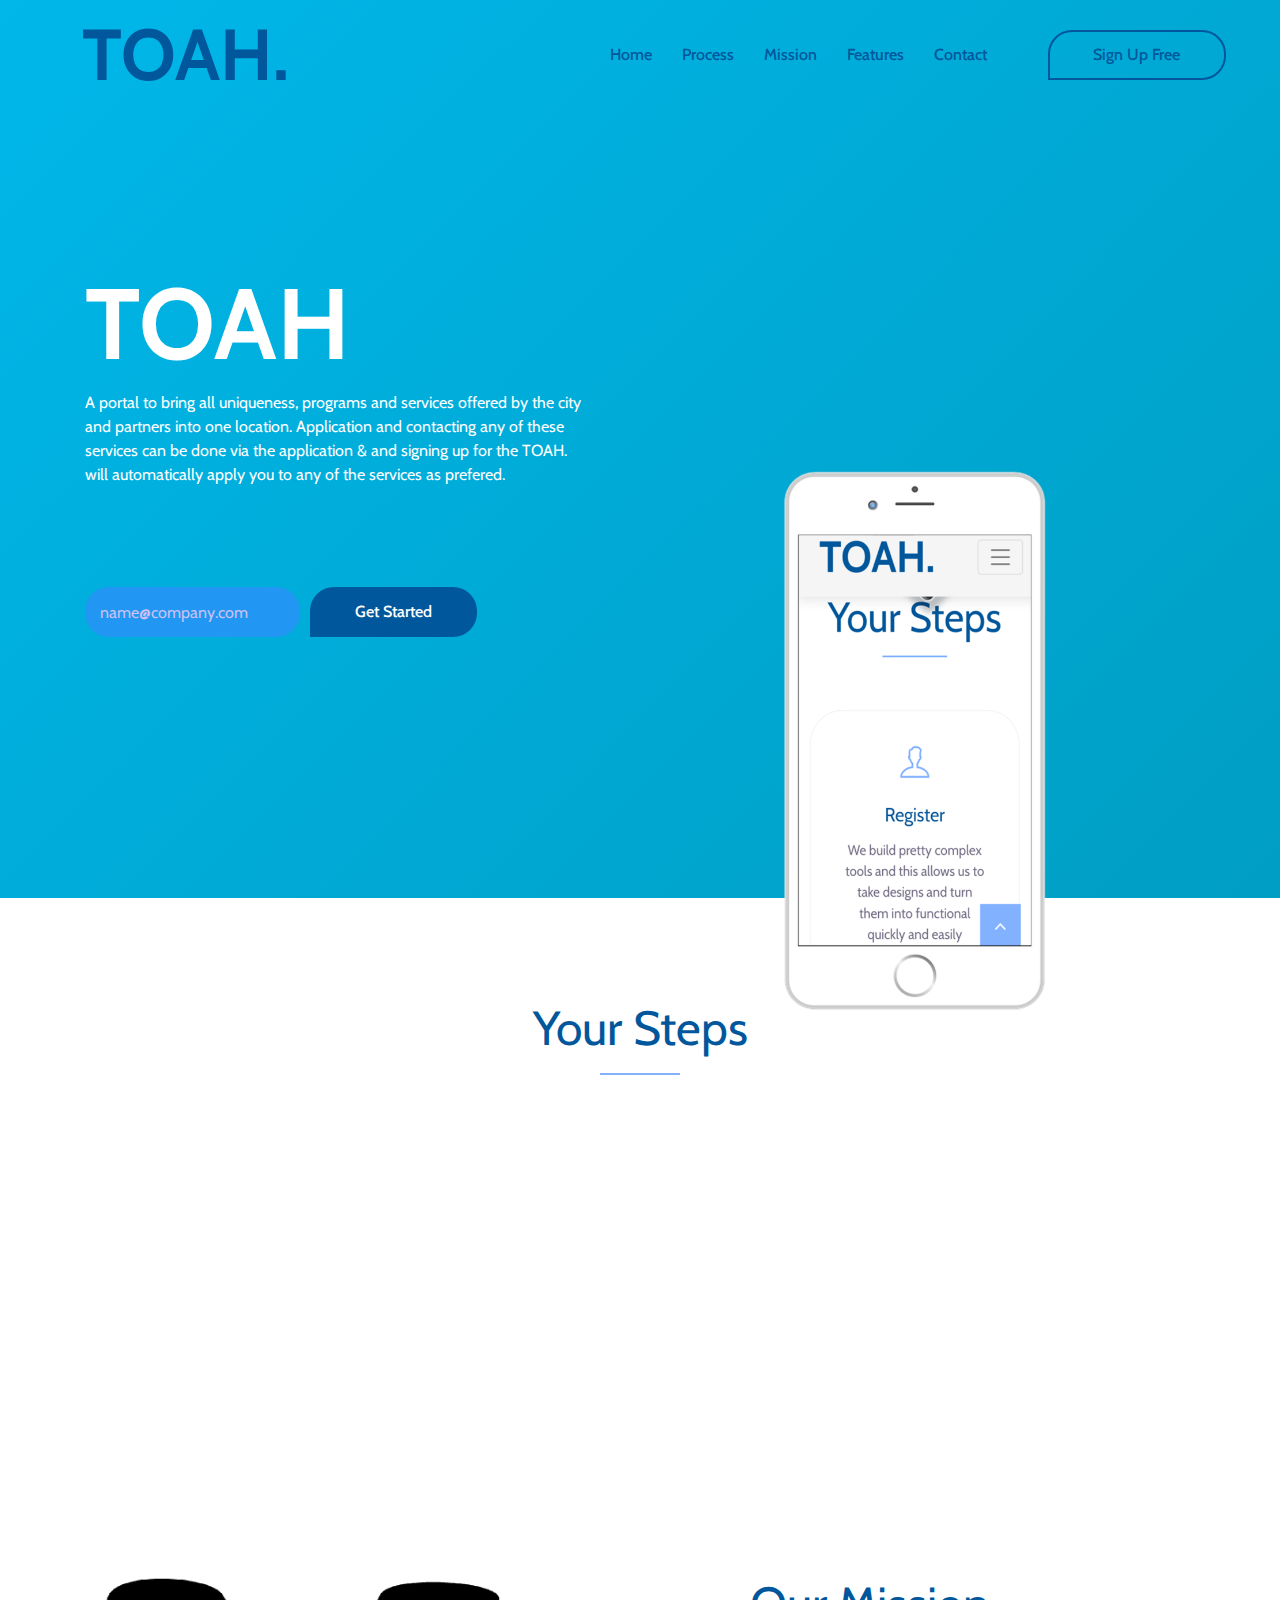
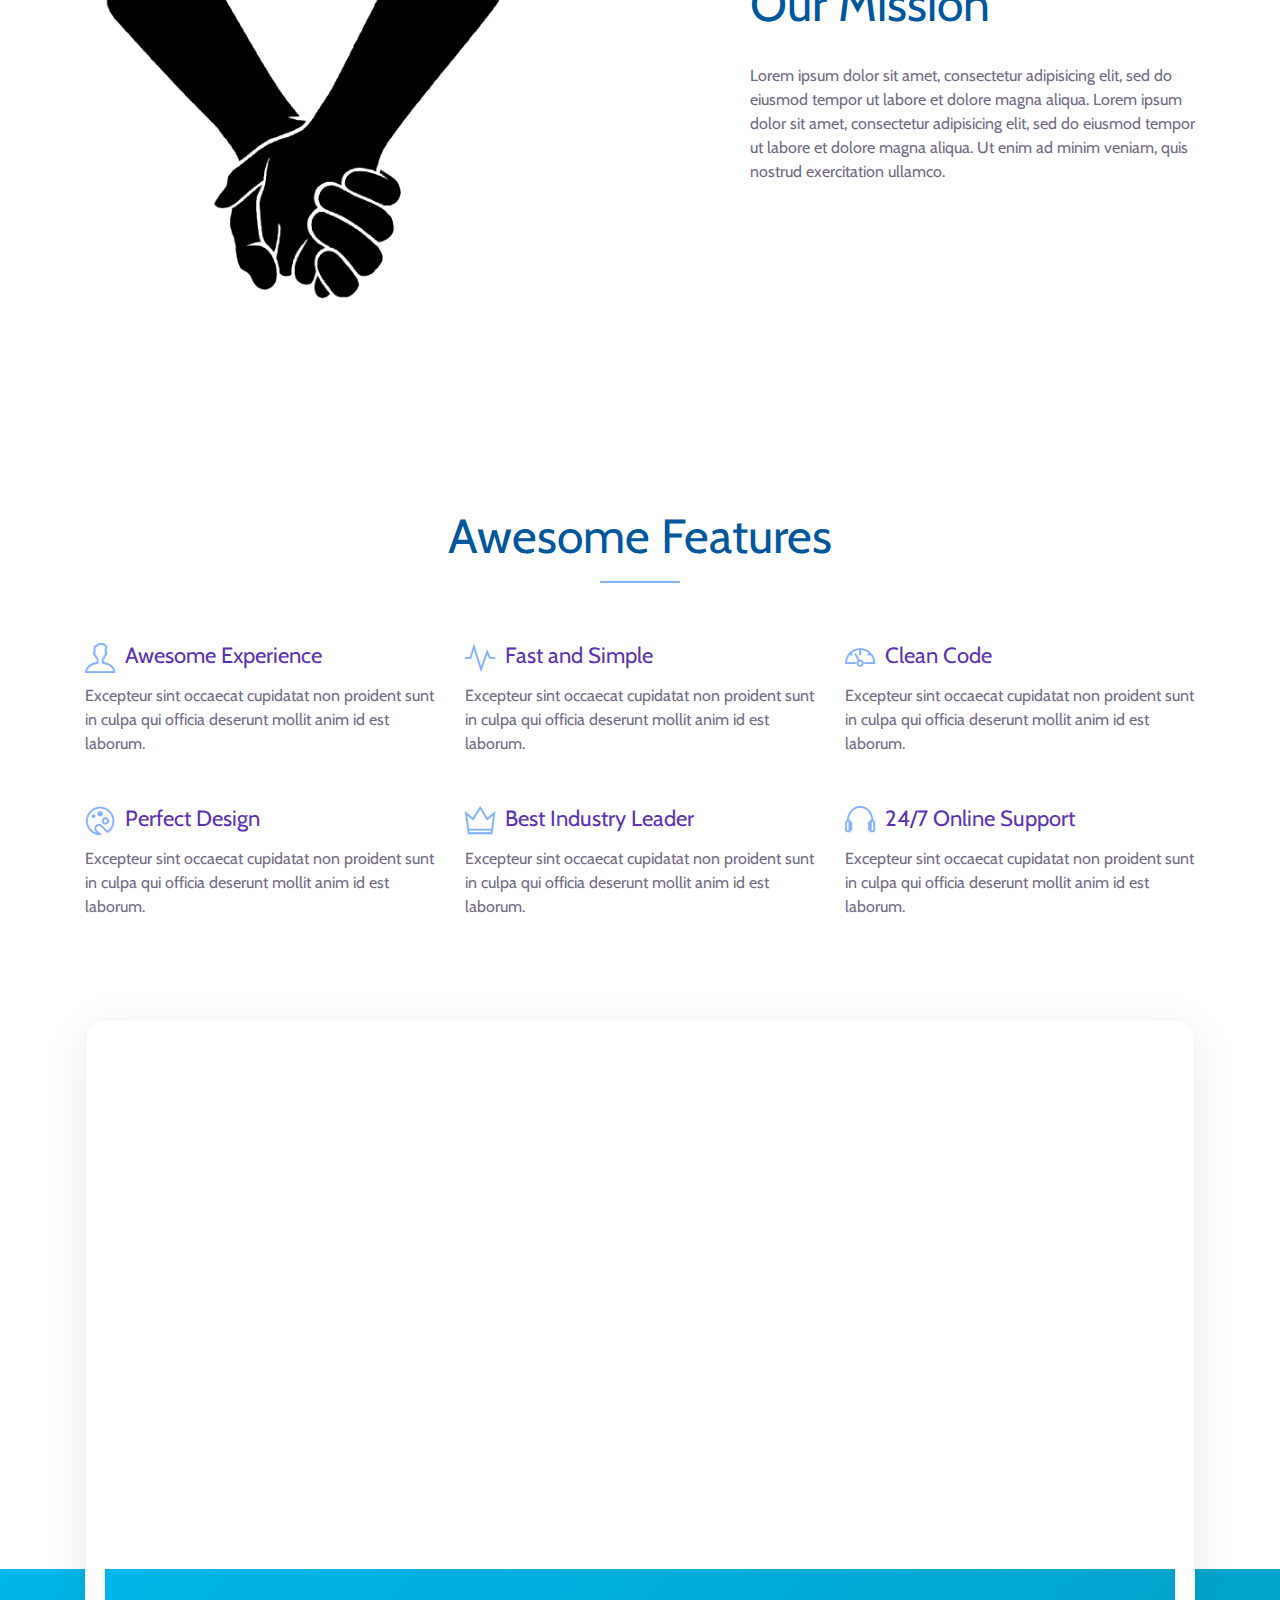
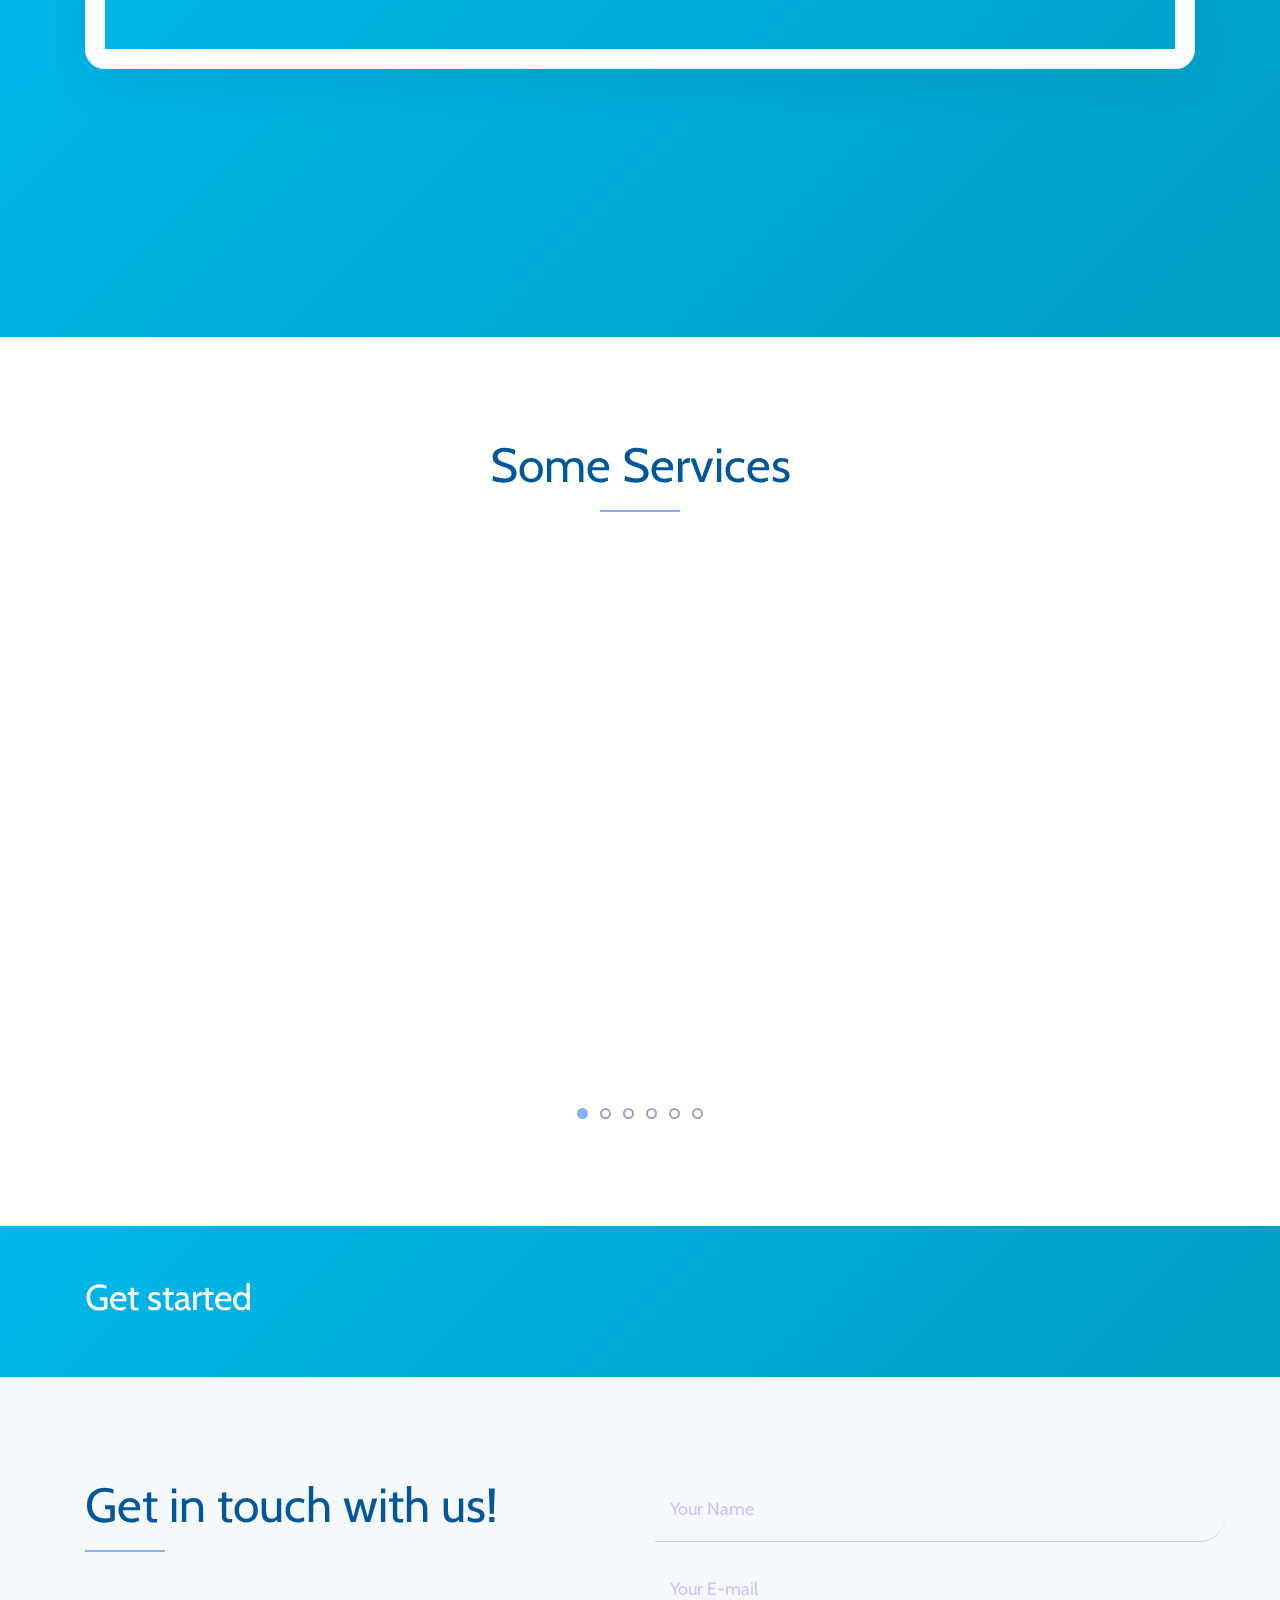
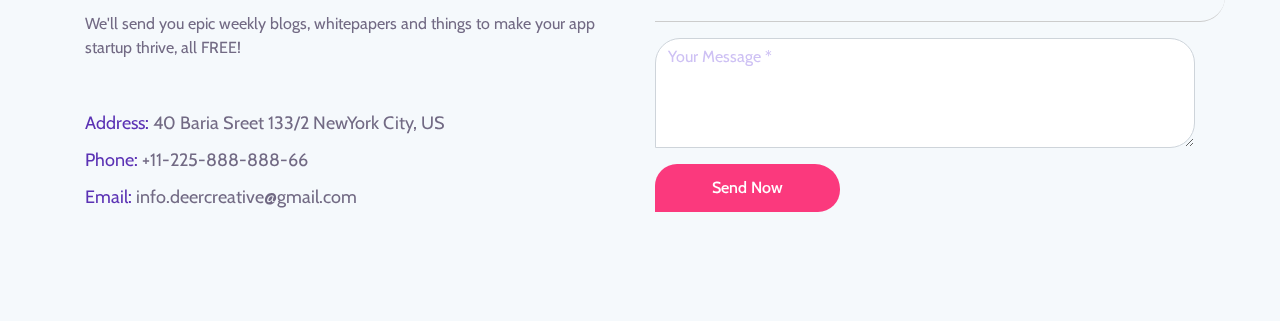
<file: index.html>
<!DOCTYPE html>
<html lang="en">

<head>
    <meta charset="UTF-8">
    <meta name="description" content="">
    <meta http-equiv="X-UA-Compatible" content="IE=edge">
    <meta name="viewport" content="width=device-width, initial-scale=1, shrink-to-fit=no">
    <!-- The above 4 meta tags *must* come first in the head; any other head content must come *after* these tags -->

    <!-- Title -->
    <title>TOAH | Home

    </title>

    <!-- Favicon -->
    <link rel="icon" href="img/core-img/favicon.png">
    <link href= "css/bootstrap.min.css" rel="stylesheet">
    <!-- Core Stylesheet -->
    <link href="style.css" rel="stylesheet">

    <!-- Responsive CSS -->
    <link href="css/responsive.css" rel="stylesheet">

</head>

<body>
    <!-- Preloader Start -->
    <div id="preloader">
        <div class="colorlib-load"></div>
    </div>

    <!-- ***** Header Area Start ***** -->
    <header class="header_area animated">
        <div class="container-fluid">
            <div class="row align-items-center">
                <!-- Menu Area Start -->
                <div class="col-12 col-lg-10">
                    <div class="menu_area">
                        <nav class="navbar navbar-expand-lg navbar-light">
                            <!-- Logo -->
                            <a class="navbar-brand" href="#">TOAH.</a>
                            <button class="navbar-toggler" type="button" data-toggle="collapse" data-target="#ca-navbar" aria-controls="ca-navbar" aria-expanded="false" aria-label="Toggle navigation"><span class="navbar-toggler-icon"></span></button>
                            <!-- Menu Area -->
                            <div class="collapse navbar-collapse" id="ca-navbar">
                                <ul class="navbar-nav ml-auto" id="nav">
                                    <li class="nav-item active"><a class="nav-link" href="#home">Home</a></li>
                                    <li class="nav-item"><a class="nav-link" href="#process">Process</a></li>
                                    <li class="nav-item"><a class="nav-link" href="#mission">Mission</a></li>
                                    <li class="nav-item"><a class="nav-link" href="#features">Features</a></li>

                                    <li class="nav-item"><a class="nav-link" href="#contact">Contact</a></li>
                                </ul>
                                <div class="sing-up-button d-lg-none">
                                    <a href="html/registerpage.html">Sign Up Free</a>
                                </div>
                            </div>
                        </nav>
                    </div>
                </div>
                <!-- Signup btn -->
                <div class="col-12 col-lg-2">
                    <div class="sing-up-button d-none d-lg-block">
                        <a href="html/registerpage.html">Sign Up Free</a>
                    </div>
                </div>
            </div>
        </div>
    </header>
    <!-- ***** Header Area End ***** -->

    <!-- ***** Wellcome Area Start ***** -->
    <section class="wellcome_area clearfix" id="home">
        <div class="container h-100">
            <div class="row h-100 align-items-center">
                <div class="col-12 col-md">
                    <div class="wellcome-heading">
                        <h2>TOAH </h2>

                        <p>A portal to bring all uniqueness, programs and services offered by the city <br>and partners into one location. Application and contacting any of these <br>services can be done via the application & and signing up for the TOAH.<br> will automatically apply you to any of the services as prefered. </p>
                    </div>
                    <div class="get-start-area">
                        <!-- Form Start -->
                        <form action="#" method="post" class="form-inline">
                            <input type="email" class="form-control email" placeholder="name@company.com">
                            <input type="submit" class="submit" value="Get Started">
                        </form>
                        <!-- Form End -->
                    </div>
                </div>
            </div>
        </div>
        <!-- Welcome thumb -->
        <div class="welcome-thumb wow fadeInDown" data-wow-delay="0.5s">
            <img src="img/bg-img/finalFrontPic.png" alt="">
        </div>
    </section>
    <!-- ***** Wellcome Area End ***** -->

    <!-- ***** Special Area Start ***** -->
    <section class="special-area bg-white section_padding_100" id="process">
        <div class="container">
            <div class="row">
                <div class="col-12">
                    <!-- Section Heading Area -->
                    <div class="section-heading text-center">
                        <h2>Your Steps</h2>
                        <div class="line-shape"></div>
                    </div>
                </div>
            </div>

            <div class="row">
                <!-- Single Special Area -->
                <div class="col-12 col-md-4">
                    <div class="single-special text-center wow fadeInUp" data-wow-delay="0.2s">
                        <div class="single-icon">
                            <i class="ti-user" aria-hidden="true"></i>
                        </div>
                        <h4>Register</h4>
                        <p>We build pretty complex tools and this allows us to take designs and turn them into functional quickly and easily</p>
                    </div>
                </div>
                <!-- Single Special Area -->
                <div class="col-12 col-md-4">
                    <div class="single-special text-center wow fadeInUp" data-wow-delay="0.4s">
                        <div class="single-icon">
                            <i class="ti-search" aria-hidden="true"></i>
                        </div>
                        <h4>Find</h4>
                        <p>We build pretty complex tools and this allows us to take designs and turn them into functional quickly and easily</p>
                    </div>
                </div>
                <!-- Single Special Area -->
                <div class="col-12 col-md-4">
                    <div class="single-special text-center wow fadeInUp" data-wow-delay="0.6s">
                        <div class="single-icon">
                            <i class="ti-email" aria-hidden="true"></i>
                        </div>
                        <h4>Contact</h4>
                        <p>We build pretty complex tools and this allows us to take designs and turn them into functional quickly and easily</p>
                    </div>
                </div>
            </div>
        </div>
        <!-- Special Description Area -->
        <div class="special_description_area mt-150" id ="mission">
            <div class="container">
                <div class="row">
                    <div class="col-lg-6">
                        <div class="special_description_img">
                            <img src="img/bg-img/welcome-img.png" alt="">
                        </div>
                    </div>
                    <div class="col-lg-6 col-xl-5 ml-xl-auto">
                        <div class="special_description_content">
                            <h2>Our Mission</h2>
                            <p>Lorem ipsum dolor sit amet, consectetur adipisicing elit, sed do eiusmod tempor ut labore et dolore magna aliqua. Lorem ipsum dolor sit amet, consectetur adipisicing elit, sed do eiusmod tempor ut labore et dolore magna aliqua. Ut enim ad minim veniam, quis nostrud exercitation ullamco.</p>

                        </div>
                    </div>
                </div>
            </div>
        </div>
    </section>
    <!-- ***** Special Area End ***** -->

    <!-- ***** Awesome Features Start ***** -->
    <section class="awesome-feature-area bg-white section_padding_0_50 clearfix" id="features">
        <div class="container">
            <div class="row">
                <div class="col-12">
                    <!-- Heading Text -->
                    <div class="section-heading text-center">
                        <h2>Awesome Features</h2>
                        <div class="line-shape"></div>
                    </div>
                </div>
            </div>

            <div class="row">
                <!-- Single Feature Start -->
                <div class="col-12 col-sm-6 col-lg-4">
                    <div class="single-feature">
                        <i class="ti-user" aria-hidden="true"></i>
                        <h5>Awesome Experience</h5>
                        <p>Excepteur sint occaecat cupidatat non proident sunt in culpa qui officia deserunt mollit anim id est laborum.</p>
                    </div>
                </div>
                <!-- Single Feature Start -->
                <div class="col-12 col-sm-6 col-lg-4">
                    <div class="single-feature">
                        <i class="ti-pulse" aria-hidden="true"></i>
                        <h5>Fast and Simple</h5>
                        <p>Excepteur sint occaecat cupidatat non proident sunt in culpa qui officia deserunt mollit anim id est laborum.</p>
                    </div>
                </div>
                <!-- Single Feature Start -->
                <div class="col-12 col-sm-6 col-lg-4">
                    <div class="single-feature">
                        <i class="ti-dashboard" aria-hidden="true"></i>
                        <h5>Clean Code</h5>
                        <p>Excepteur sint occaecat cupidatat non proident sunt in culpa qui officia deserunt mollit anim id est laborum.</p>
                    </div>
                </div>
                <!-- Single Feature Start -->
                <div class="col-12 col-sm-6 col-lg-4">
                    <div class="single-feature">
                        <i class="ti-palette" aria-hidden="true"></i>
                        <h5>Perfect Design</h5>
                        <p>Excepteur sint occaecat cupidatat non proident sunt in culpa qui officia deserunt mollit anim id est laborum.</p>
                    </div>
                </div>
                <!-- Single Feature Start -->
                <div class="col-12 col-sm-6 col-lg-4">
                    <div class="single-feature">
                        <i class="ti-crown" aria-hidden="true"></i>
                        <h5>Best Industry Leader</h5>
                        <p>Excepteur sint occaecat cupidatat non proident sunt in culpa qui officia deserunt mollit anim id est laborum.</p>
                    </div>
                </div>
                <!-- Single Feature Start -->
                <div class="col-12 col-sm-6 col-lg-4">
                    <div class="single-feature">
                        <i class="ti-headphone" aria-hidden="true"></i>
                        <h5>24/7 Online Support</h5>
                        <p>Excepteur sint occaecat cupidatat non proident sunt in culpa qui officia deserunt mollit anim id est laborum.</p>
                    </div>
                </div>
            </div>

        </div>
    </section>
    <!-- ***** Awesome Features End ***** -->

    <!-- ***** Video Area Start ***** -->
    <div class="video-section">
        <div class="container">
            <div class="row">
                <div class="col-12">
                    <!-- Video Area Start -->
                    <div class="video-area" >
                       <iframe width="100%" height="100%" src="https://www.youtube.com/embed/XyeBVKSbJtk" frameborder="0" allow="autoplay; encrypted-media" allowfullscreen=""></iframe>
                    </div>
                </div>
            </div>
        </div>
    </div>
    <!-- ***** Video Area End ***** -->

    <!-- ***** Cool Facts Area Start ***** -->
    <section class="cool_facts_area clearfix">
        <div class="container">
            <div class="row">
                <!-- Single Cool Fact-->
                <div class="col-12 col-md-3 col-lg-3">
                    <div class="single-cool-fact d-flex justify-content-center wow fadeInUp" data-wow-delay="0.2s">
                        <div class="counter-area">
                            <h3><span class="counter">1243</span></h3>
                        </div>
                        <div class="cool-facts-content">
                            <i class="ion-arrow-down-a"></i>
                            <p>Total <br> Services</p>
                        </div>
                    </div>
                </div>
                <!-- Single Cool Fact-->
                <div class="col-12 col-md-3 col-lg-3">
                    <div class="single-cool-fact d-flex justify-content-center wow fadeInUp" data-wow-delay="0.4s">
                        <div class="counter-area">
                            <h3><span class="counter">2405</span></h3>
                        </div>
                        <div class="cool-facts-content">
                            <i class="ion-happy-outline"></i>
                            <p>Daily <br> Visitors</p>
                        </div>
                    </div>
                </div>
                <!-- Single Cool Fact-->
                <div class="col-12 col-md-3 col-lg-3">
                    <div class="single-cool-fact d-flex justify-content-center wow fadeInUp" data-wow-delay="0.6s">
                        <div class="counter-area">
                            <h3><span class="counter">42</span></h3>
                        </div>
                        <div class="cool-facts-content">
                            <i class="ion-person"></i>
                            <p>Agents <br>Online</p>
                        </div>
                    </div>
                </div>
                <!-- Single Cool Fact-->
                <div class="col-12 col-md-3 col-lg-3">
                    <div class="single-cool-fact d-flex justify-content-center wow fadeInUp" data-wow-delay="0.8s">
                        <div class="counter-area">
                            <h3><span class="counter">1244</span></h3>
                        </div>
                        <div class="cool-facts-content">
                            <i class="ion-ios-star-outline"></i>
                            <p>TOTAL <br>APP Downloads</p>
                        </div>
                    </div>
                </div>
            </div>
        </div>
    </section>
    <!-- ***** Cool Facts Area End ***** -->

    <!-- ***** App Screenshots Area Start ***** -->
    <section class="app-screenshots-area bg-white section_padding_0_100 clearfix" id="screenshot">
        <div class="container">
            <div class="row">
                <div class="col-12 text-center">
                    <!-- Heading Text  -->
                    <div class="section-heading">
                        <h2>Some Services</h2>
                        <div class="line-shape"></div>
                    </div>
                </div>
            </div>
        </div>
        <div class="container-fluid">
            <div class="row">
                <div class="col-12">
                    <!-- App Screenshots Slides  -->
                    <div class="app_screenshots_slides owl-carousel">
                        <div class="single-shot">
                            <div class="single-special text-center wow fadeInUp" data-wow-delay="0.2s">
                        <div class="single-icon">
                            <i class="ti-user" aria-hidden="true"></i>
                        </div>
                        <h4>Kids HelpLine</h4>
                        <p>Kids HelpLine supports anyone in need of serious talk or support from peers or mentors regarding any issue they are feeling.</p>
                    </div>
                        </div>
                        <div class="single-shot">
                                  <div class="single-special text-center wow fadeInUp" data-wow-delay="0.2s">
                        <div class="single-icon">
                            <i class="ti-user" aria-hidden="true"></i>
                        </div>
                        <h4>Blake Boultee</h4>
                        <p>Non-profit organization that helps teenagers get out of the street by introducing them to housing opportunities</p>
                    </div>
                        </div>
                        <div class="single-shot">
                                   <div class="single-special text-center wow fadeInUp" data-wow-delay="0.2s">
                        <div class="single-icon">
                            <i class="ti-user" aria-hidden="true"></i>
                        </div>
                        <h4>311 Helpers</h4>
                        <p>We build pretty complex tools and this allows us to take designs and turn them into functional quickly and easily</p>
                    </div>
                        </div>
                        <div class="single-shot">
                                   <div class="single-special text-center wow fadeInUp" data-wow-delay="0.2s">
                        <div class="single-icon">
                            <i class="ti-user" aria-hidden="true"></i>
                        </div>
                        <h4>911 Police</h4>
                        <p>We build pretty complex tools and this allows us to take designs and turn them into functional quickly and easily</p>
                    </div>
                        </div>
                        <div class="single-shot">
                                   <div class="single-special text-center wow fadeInUp" data-wow-delay="0.2s">
                        <div class="single-icon">
                            <i class="ti-user" aria-hidden="true"></i>
                        </div>
                        <h4>Harblor Society</h4>
                        <p>We build pretty complex tools and this allows us to take designs and turn them into functional quickly and easily</p>
                    </div>
                        </div>
                        <div class="single-shot">
                                   <div class="single-special text-center wow fadeInUp" data-wow-delay="0.2s">
                        <div class="single-icon">
                            <i class="ti-user" aria-hidden="true"></i>
                        </div>
                        <h4>Paramadic Society</h4>
                        <p>We build pretty complex tools and this allows us to take designs and turn them into functional quickly and easily</p>
                    </div>
                        </div>
                    </div>
                </div>
            </div>
        </div>
    </section>
    <!-- ***** App Screenshots Area End *****====== -->


   <!-- ***** Client Feedback Area End ***** -->

    <!-- ***** CTA Area Start ***** -->
    <section class="our-monthly-membership section_padding_50 clearfix">
        <div class="container">
            <div class="row align-items-center">
                <div class="col-md-8">
                    <div class="membership-description">
                        <h2>Get started </h2>

                    </div>
                </div>
                <div class="col-md-4">
                    <div class="get-started-button wow bounceInDown" data-wow-delay="0.5s">
                        <a href="#">Search Services</a>
                    </div>
                </div>
            </div>
        </div>
    </section>
    <!-- ***** CTA Area End ***** -->



    <!-- ***** Contact Us Area Start ***** -->
    <section class="footer-contact-area section_padding_100 clearfix" id="contact">
        <div class="container">
            <div class="row">
                <div class="col-md-6">
                    <!-- Heading Text  -->
                    <div class="section-heading">
                        <h2>Get in touch with us!</h2>
                        <div class="line-shape"></div>
                    </div>
                    <div class="footer-text">
                        <p>We'll send you epic weekly blogs, whitepapers and things to make your app startup thrive, all FREE!</p>
                    </div>
                    <div class="address-text">
                        <p><span>Address:</span> 40 Baria Sreet 133/2 NewYork City, US</p>
                    </div>
                    <div class="phone-text">
                        <p><span>Phone:</span> +11-225-888-888-66</p>
                    </div>
                    <div class="email-text">
                        <p><span>Email:</span> info.deercreative@gmail.com</p>
                    </div>
                </div>
                <div class="col-md-6">
                    <!-- Form Start-->
                    <div class="contact_from">
                        <form action="#" method="post">
                            <!-- Message Input Area Start -->
                            <div class="contact_input_area">
                                <div class="row">
                                    <!-- Single Input Area Start -->
                                    <div class="col-md-12">
                                        <div class="form-group">
                                            <input type="text" class="form-control" name="name" id="name" placeholder="Your Name" required>
                                        </div>
                                    </div>
                                    <!-- Single Input Area Start -->
                                    <div class="col-md-12">
                                        <div class="form-group">
                                            <input type="email" class="form-control" name="email" id="email" placeholder="Your E-mail" required>
                                        </div>
                                    </div>
                                    <!-- Single Input Area Start -->
                                    <div class="col-12">
                                        <div class="form-group">
                                            <textarea name="message" class="form-control" id="message" cols="30" rows="4" placeholder="Your Message *" required></textarea>
                                        </div>
                                    </div>
                                    <!-- Single Input Area Start -->
                                    <div class="col-12">
                                        <button type="submit" class="btn submit-btn">Send Now</button>
                                    </div>
                                </div>
                            </div>
                            <!-- Message Input Area End -->
                        </form>
                    </div>
                </div>
            </div>
        </div>
    </section>
    <!-- ***** Contact Us Area End ***** -->



    <!-- Side Modal Top Right -->

    <!-- To change the direction of the modal animation change .right class -->
    <div class="modal fade right" id="sideModalTR" tabindex="-1" role="dialog" aria-labelledby="myModalLabel" aria-hidden="true">

        <!-- Add class .modal-side and then add class .modal-top-right (or other classes from list above) to set a position to the modal -->
        <div class="modal-dialog modal-side modal-bottom-right" role="document">


          <div class="modal-content">
            <div class="modal-header">
              <button type="button" class="close" data-dismiss="modal" aria-label="Close">
                <span aria-hidden="true">&times;</span>
              </button>
            </div>
            <div class="modal-body">
              <div class="main">
              <div class="chatbox">
                <div class="header">
                  <div class="icon"></div>
                  <p>TOAH. </p><p style="color:#33cc33"><strong>Online now</strong></p>
                </div>
                <div class="chat">
                  <p class="ralph" data-time="14:22">Hello! I am TOAH. Do you have any question for me?</p>
                </div>
                <div class="footer">
                  <p contenteditable></p>
                  <button class="submit-chat"><i class="fas fa-arrow-circle-right"></i></button>
                </div>
              </div>
            </div>
            </div>
          </div>
        </div>
      </div>
      <!-- Side Modal Top Right -->






    <!-- ***** Footer Area Start ***** -->
    <footer class="footer-social-icon text-center section_padding_70 clearfix">
        <!-- footer logo -->
        <div class="footer-text">
            <h2>TOAH.</h2>
        </div>
        <!-- social icon-->
        <div class="footer-social-icon">
            <a href="#"><i class="fa fa-facebook" aria-hidden="true"></i></a>
            <a href="#"><i class="active fa fa-twitter" aria-hidden="true"></i></a>
            <a href="#"> <i class="fa fa-instagram" aria-hidden="true"></i></a>
            <a href="#"><i class="fa fa-google-plus" aria-hidden="true"></i></a>
        </div>
        <div class="footer-menu">
            <nav>
                <ul>
                    <li><a href="html/terms.html">Terms &amp; Conditions</a></li>
                    <li><a href="html/contact.html">Contact</a></li>
                </ul>
            </nav>
        </div>
        <!-- Foooter Text-->
        <div class="copyright-text">
            <!-- ***** Removing this text is now allowed! This template is licensed under CC BY 3.0 ***** -->
            <p>Copyright ©2018 TOAH </p>
        </div>
    </footer>
    <a href="#" class="btn btn-info" type="button" data-toggle="modal" data-target="#sideModalTR" id='modalButton'>Chat Now!</a>

    <!-- ***** Footer Area Start ***** -->

    <!-- Jquery-2.2.4 JS -->
    <script src="js/jquery-2.2.4.min.js"></script>
    <!-- Popper js -->
    <script src="js/popper.min.js"></script>
    <!-- Bootstrap-4 Beta JS -->
    <script src="js/bootstrap.min.js"></script>
    <!-- All Plugins JS -->
    <script src="js/plugins.js"></script>
    <!-- Slick Slider Js-->
    <script src="js/slick.min.js"></script>
    <!-- Footer Reveal JS -->
    <script src="js/footer-reveal.min.js"></script>
    <!-- Active JS -->
    <script src="js/active.js"></script>
    <script src="js/custom.js"></script>
</body>



</html>
</file>
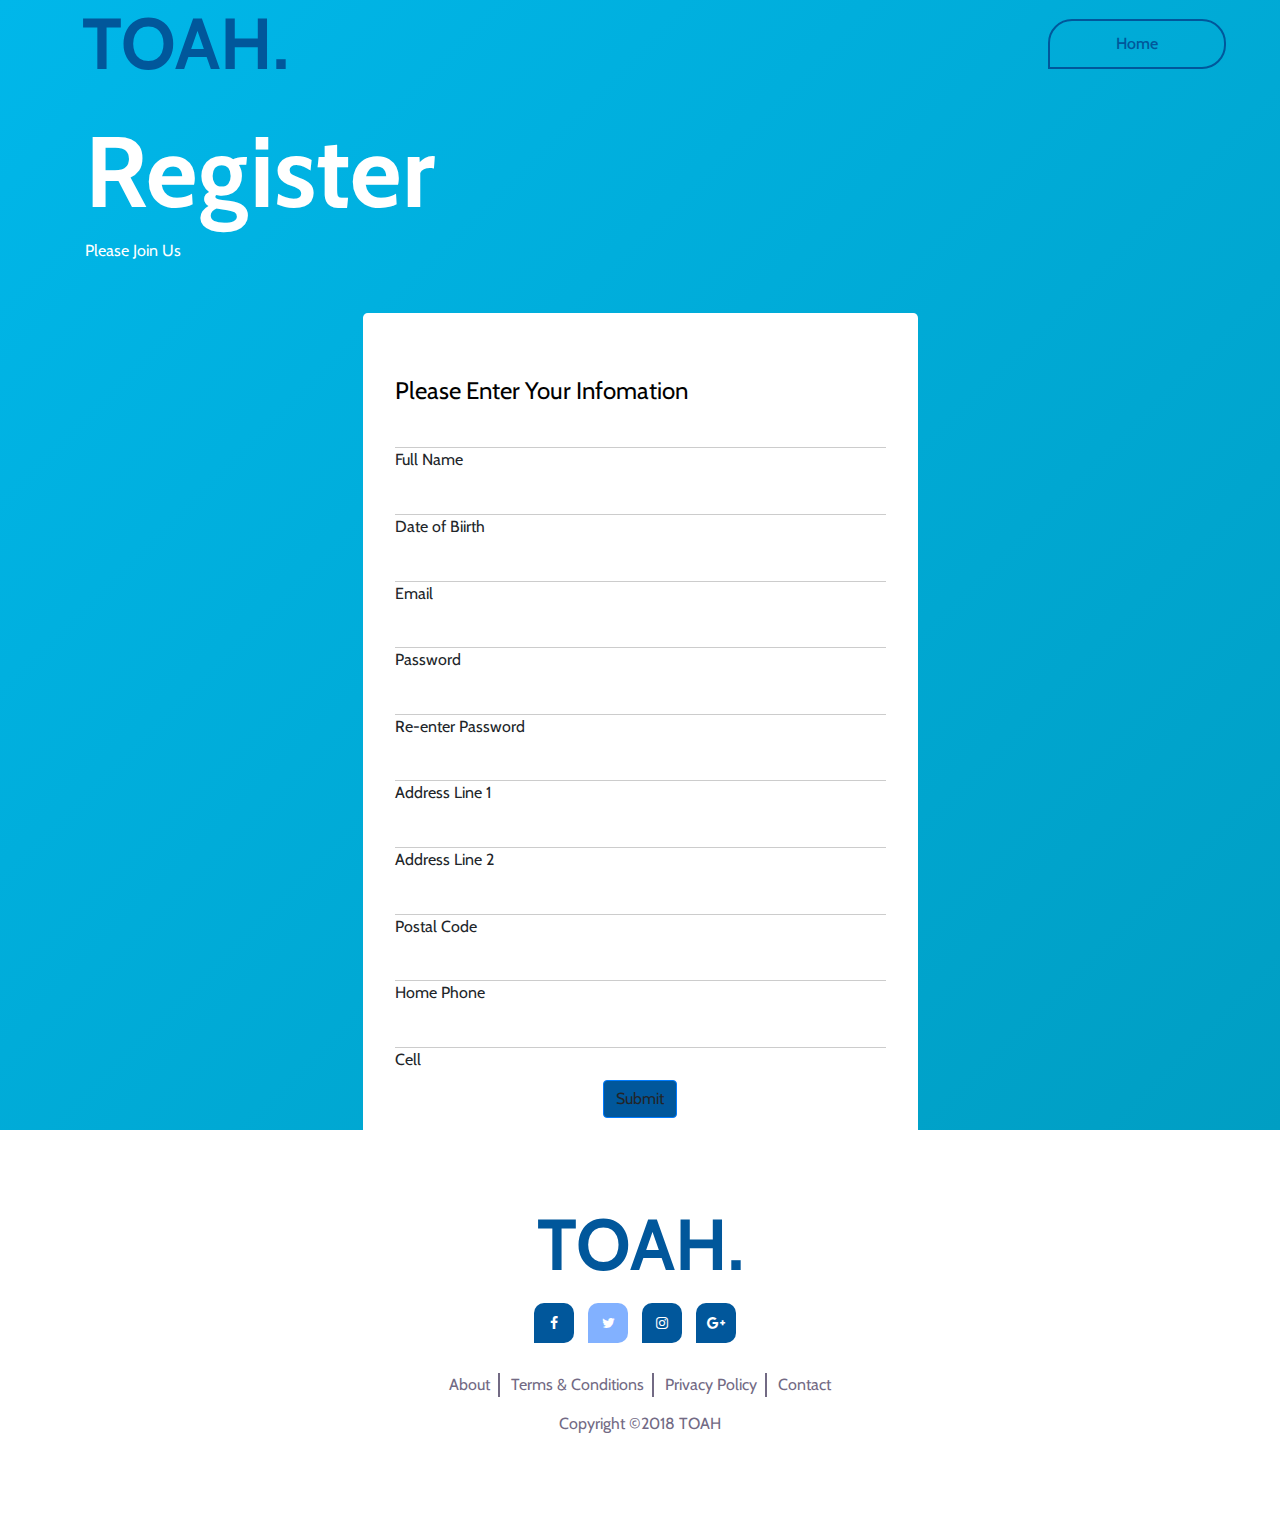
<file: registerpage.html>
<!DOCTYPE html>
<html lang="en">

<head>
    <meta charset="UTF-8">
    <meta name="description" content="">
    <meta http-equiv="X-UA-Compatible" content="IE=edge">
    <meta name="viewport" content="width=device-width, initial-scale=1, shrink-to-fit=no">
    <!-- The above 4 meta tags *must* come first in the head; any other head content must come *after* these tags -->

    <!-- Title -->
    <title>TOAH | Register</title>

    <!-- Favicon -->
    <link rel="icon" href="./img/core-img/favicon.ico">
    <link href= "./css/bootstrap.min.css" rel="stylesheet">
    <!-- Core Stylesheet -->
    <link href="./style.css" rel="stylesheet">
    
    <link rel="stylesheet" type="text/css" href="./css/header.css">
    <!-- Responsive CSS -->
    <link href="./css/responsive.css" rel="stylesheet">

</head>

<body>
    <!-- Preloader Start -->
    <div id="preloader">
        <div class="colorlib-load"></div>
    </div>

    <!-- ***** Header Area Start ***** -->
    <header class="header_area animated">
        <div class="container-fluid">
            <div class="row align-items-center">
                <!-- Menu Area Start -->
                <div class="col-12 col-lg-10">
                    <div class="menu_area">
                        <nav class="navbar navbar-expand-lg navbar-light">
                            <!-- Logo -->
                            <a class="navbar-brand" href="#">TOAH.</a>
                            <button class="navbar-toggler" type="button" data-toggle="collapse" data-target="#ca-navbar" aria-controls="ca-navbar" aria-expanded="false" aria-label="Toggle navigation"><span class="navbar-toggler-icon"></span></button>
                            <!-- Menu Area -->
                           
                        </nav>
                    </div>
                </div>
                <!-- Signup btn -->
                <div class="col-12 col-lg-2">
                    <div class="sing-up-button d-none d-lg-block">
                        <a href="#">Home</a>
                    </div>
                </div>
            </div>
        </div>
    </header>
    <!-- ***** Header Area End ***** -->

    <!-- ***** Wellcome Area Start ***** -->
    <section class="wellcome_area clearfix coolbeans" id="home">
        <div class="container h-100">
            <div class="row h-100 align-items-center">
                <div class="col-12 col-md">
                    <div class="wellcome-heading">
                        <h2  class ="movedown">Register</h2>
                      
                        <p>Please Join Us</p>
                    
                    </div>
                        <!-- Form Start -->
                        
    <div class="jumbotron login-page">

      <div class="row">

        <div class="col-md-8">
          <h4>Please Enter Your Infomation</h4>

        </div>
      </div>
       <div class="row">
            <div class="input-field col-md-12">
              <input id="name1" type="text" class="validate">
              <label for="email" data-error="wrong" data-success="right">Full Name</label>
         </div>
          </div> 

           <div class="row">
        <div class="input-field col-md-12">
          <input id="dob" type="number" >
          <label for="dob">Date of Biirth</label>
            </div>
      </div>
       <div class="row">
            <div class="input-field col-md-12">
              <input id="email2" type="email" class="validate">
              <label for="email" data-error="wrong" data-success="right">Email</label>
         </div>
          </div>
          <div class="row">
        <div class="input-field col-md-12">
          <input id="password" type="password" class="validate">
          <label for="password">Password</label>
            </div>
      </div>
           <div class="row">
        <div class="input-field col-md-12">
          <input id="password2" type="password" class="validate">
          <label for="password2"> Re-enter Password</label>
            </div>
      </div>

         <div class="row">
        <div class="input-field col-md-12">
          <input id="add1" type="text" >
          <label for="add1">Address Line 1</label>
            </div>
      </div>
        <div class="row">
        <div class="input-field col-md-12">
          <input id="add2" type="text" >
          <label for="add2">Address Line 2</label>
            </div>
      </div>

      <div class="row">
        <div class="input-field col-md-12">
          <input id="zip" type="text" >
          <label for="zip">Postal Code</label>
            </div>
      </div>

       <div class="row">
        <div class="input-field col-md-12">
          <input id="phone1" type="tel" >
          <label for="phone1">Home Phone</label>
            </div>
      </div>

      <div class="row">
        <div class="input-field col-md-12">
          <input id="phone2" type="tel" >
          <label for="phone2">Cell</label>
            </div>
      </div>
          <div class="row text-center">
            <div class="col-md-12">
             <a class="btn btn-primary waves-effect waves-light" >Submit</a>
        </div>
      </div>                        <!-- Form End -->
                    </div>
                
            </div>
        </div>
        <!-- Welcome thumb -->
       
    </section>
    <!-- ***** Wellcome Area End ***** -->

  
    <!-- ***** Footer Area Start ***** -->
    <footer class="footer-social-icon text-center section_padding_70 clearfix">
        <!-- footer logo -->
        <div class="footer-text">
            <h2>TOAH.</h2>
        </div>
        <!-- social icon-->
        <div class="footer-social-icon">
            <a href="#"><i class="fa fa-facebook" aria-hidden="true"></i></a>
            <a href="#"><i class="active fa fa-twitter" aria-hidden="true"></i></a>
            <a href="#"> <i class="fa fa-instagram" aria-hidden="true"></i></a>
            <a href="#"><i class="fa fa-google-plus" aria-hidden="true"></i></a>
        </div>
        <div class="footer-menu">
            <nav>
                <ul>
                    <li><a href="html/contact.html">About</a></li>
                    <li><a href="html/terms.html">Terms &amp; Conditions</a></li>
                    <li><a href="html/pirvacy.html">Privacy Policy</a></li>
                    <li><a href="html/contact.html">Contact</a></li>
                </ul>
            </nav>
        </div>
        <!-- Foooter Text-->
        <div class="copyright-text">
            <!-- ***** Removing this text is now allowed! This template is licensed under CC BY 3.0 ***** -->
            <p>Copyright ©2018 TOAH</p>
        </div>
    </footer>
    <!-- ***** Footer Area Start ***** -->

    <!-- Jquery-2.2.4 JS -->
    <script src="./js/jquery-2.2.4.min.js"></script>
    <!-- Popper js -->
    <script src="./js/popper.min.js"></script>
    <!-- Bootstrap-4 Beta JS -->
    <script src="./js/bootstrap.min.js"></script>
    <!-- All Plugins JS -->
    <script src="./js/plugins.js"></script>
    <!-- Slick Slider Js-->
    <script src="./js/slick.min.js"></script>
    <!-- Footer Reveal JS -->
    
    <!-- Active JS -->
    <script src="./js/active.js"></script>
</body>

</html>
</file>
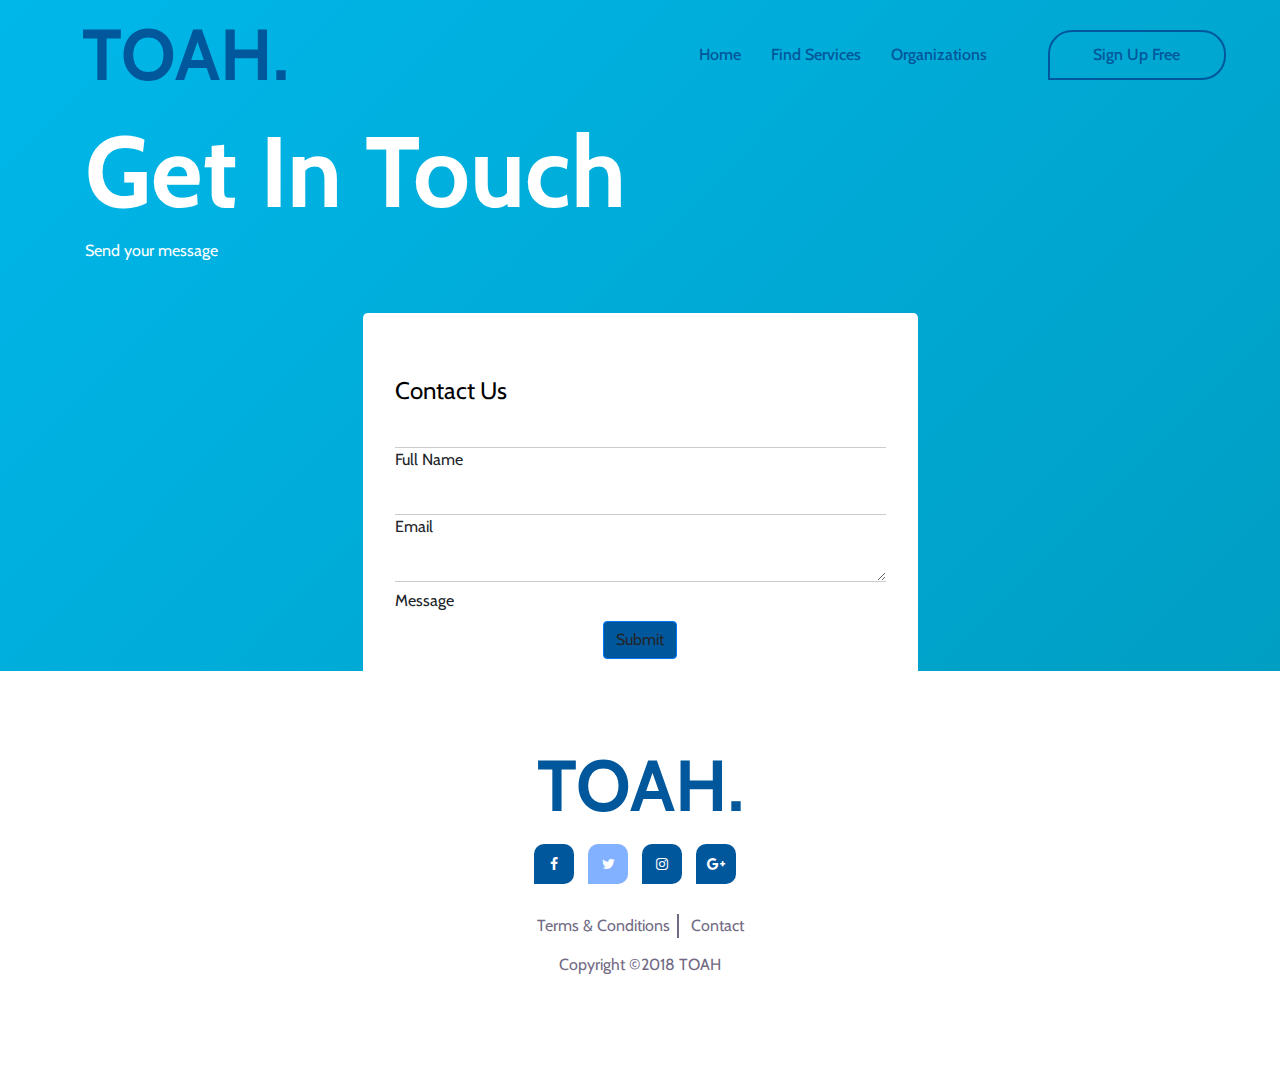
<file: html/contact.html>
<!DOCTYPE html>
<html lang="en">

<head>
    <meta charset="UTF-8">
    <meta name="description" content="">
    <meta http-equiv="X-UA-Compatible" content="IE=edge">
    <meta name="viewport" content="width=device-width, initial-scale=1, shrink-to-fit=no">
    <!-- The above 4 meta tags *must* come first in the head; any other head content must come *after* these tags -->

    <!-- Title -->
    <title>TOAH | Contact</title>

    <!-- Favicon -->
    <link rel="icon" href="../img/core-img/favicon.png">
    <link href= "../css/bootstrap.min.css" rel="stylesheet">
    <!-- Core Stylesheet -->
    <link href="../style.css" rel="stylesheet">
    
    <link rel="stylesheet" type="text/css" href="../css/header.css">
    <!-- Responsive CSS -->
    <link href="../css/responsive.css" rel="stylesheet">

</head>

<body>
    <!-- Preloader Start -->
    <div id="preloader">
        <div class="colorlib-load"></div>
    </div>

    <!-- ***** Header Area Start ***** -->
    <header class="header_area animated">
        <div class="container-fluid">
            <div class="row align-items-center">
                <!-- Menu Area Start -->
                <div class="col-12 col-lg-10">
                    <div class="menu_area">
                        <nav class="navbar navbar-expand-lg navbar-light">
                            <!-- Logo -->
                            <a class="navbar-brand" href="#">TOAH.</a>
                            <button class="navbar-toggler" type="button" data-toggle="collapse" data-target="#ca-navbar" aria-controls="ca-navbar" aria-expanded="false" aria-label="Toggle navigation"><span class="navbar-toggler-icon"></span></button>
                            <!-- Menu Area -->

                            <!-- Menu Area -->
                            <!-- Menu Area -->
                            <div class="collapse navbar-collapse" id="ca-navbar">
                                <ul class="navbar-nav ml-auto" id="nav">
                                    <li class="nav-item active"><a class="nav-link" href="#home">Home</a></li>
                                    <li class="nav-item"><a class="nav-link" href="#process">Find Services</a></li>
                                    <li class="nav-item"><a class="nav-link" href="#process">Organizations</a></li>

                                   
                                </ul>
                                   <div class="sing-up-button d-lg-none">
                                    <a href="#">Sign Up Free</a>
                                </div>
                            </div>
                           
                        </nav>
                    </div>
                </div>
                <!-- Signup btn -->
                <div class="col-12 col-lg-2">
                    <div class="sing-up-button d-none d-lg-block">
                        <a href="registerpage.html">Sign Up Free</a>
                    </div>
                </div>
            </div>
        </div>
    </header>
    <!-- ***** Header Area End ***** -->

    <!-- ***** Wellcome Area Start ***** -->
    <section class="wellcome_area clearfix coolbeans" id="home">
        <div class="container h-100">
            <div class="row h-100 align-items-center">
                <div class="col-12 col-md">
                    <div class="wellcome-heading">
                        <h2  class ="movedown">Get In Touch</h2>
                      
                        <p>Send your message</p>
                    
                    </div>
                        <!-- Form Start -->
                        
    <div class="jumbotron login-page">

      <div class="row">

        <div class="col-md-8">
          <h4>Contact Us</h4>

        </div>
      </div>
       <div class="row">
            <div class="input-field col-md-12">
              <input id="name1" type="text" class="validate">
              <label for="email" data-error="wrong" data-success="right">Full Name</label>
         </div>
          </div> 

         
       <div class="row">
            <div class="input-field col-md-12">
              <input id="email2" type="email" class="validate">
              <label for="email2" data-error="wrong" data-success="right">Email</label>
         </div>
          </div>
         <div class="row">
           

            <div class="input-field col-md-12">
              <textarea id = "text" class="md-textarea"></textarea>
              <label for="text">Message</label>
         </div>
          </div>
         

     

    
          <div class="row text-center">
            <div class="col-md-12">
             <a class="btn btn-primary waves-effect waves-light" >Submit</a>
        </div>
      </div>                        <!-- Form End -->
                    </div>
                
            </div>
        </div>
        <!-- Welcome thumb -->
       
    </section>
    <!-- ***** Wellcome Area End ***** -->

  
    <!-- ***** Footer Area Start ***** -->
    <footer class="footer-social-icon text-center section_padding_70 clearfix">
        <!-- footer logo -->
        <div class="footer-text">
            <h2>TOAH.</h2>
        </div>
        <!-- social icon-->
        <div class="footer-social-icon">
            <a href="#"><i class="fa fa-facebook" aria-hidden="true"></i></a>
            <a href="#"><i class="active fa fa-twitter" aria-hidden="true"></i></a>
            <a href="#"> <i class="fa fa-instagram" aria-hidden="true"></i></a>
            <a href="#"><i class="fa fa-google-plus" aria-hidden="true"></i></a>
        </div>
        <div class="footer-menu">
            <nav>
                <ul>
                    
                    <li><a href="terms.html">Terms &amp; Conditions</a></li>
                   
                    <li><a href="contact.html">Contact</a></li>
                </ul>
            </nav>
        </div>
        <!-- Foooter Text-->
        <div class="copyright-text">
            <!-- ***** Removing this text is now allowed! This template is licensed under CC BY 3.0 ***** -->
            <p>Copyright ©2018 TOAH</p>
        </div>
    </footer>
    <!-- ***** Footer Area Start ***** -->

    <!-- Jquery-2.2.4 JS -->
    <script src="../js/jquery-2.2.4.min.js"></script>
    <!-- Popper js -->
    <script src="../js/popper.min.js"></script>
    <!-- Bootstrap-4 Beta JS -->
    <script src="../js/bootstrap.min.js"></script>
    <!-- All Plugins JS -->
    <script src="../js/plugins.js"></script>
    <!-- Slick Slider Js-->
    <script src="../js/slick.min.js"></script>
    <!-- Footer Reveal JS -->
    
    <!-- Active JS -->
    <script src="../js/active.js"></script>
</body>

</html>
</file>
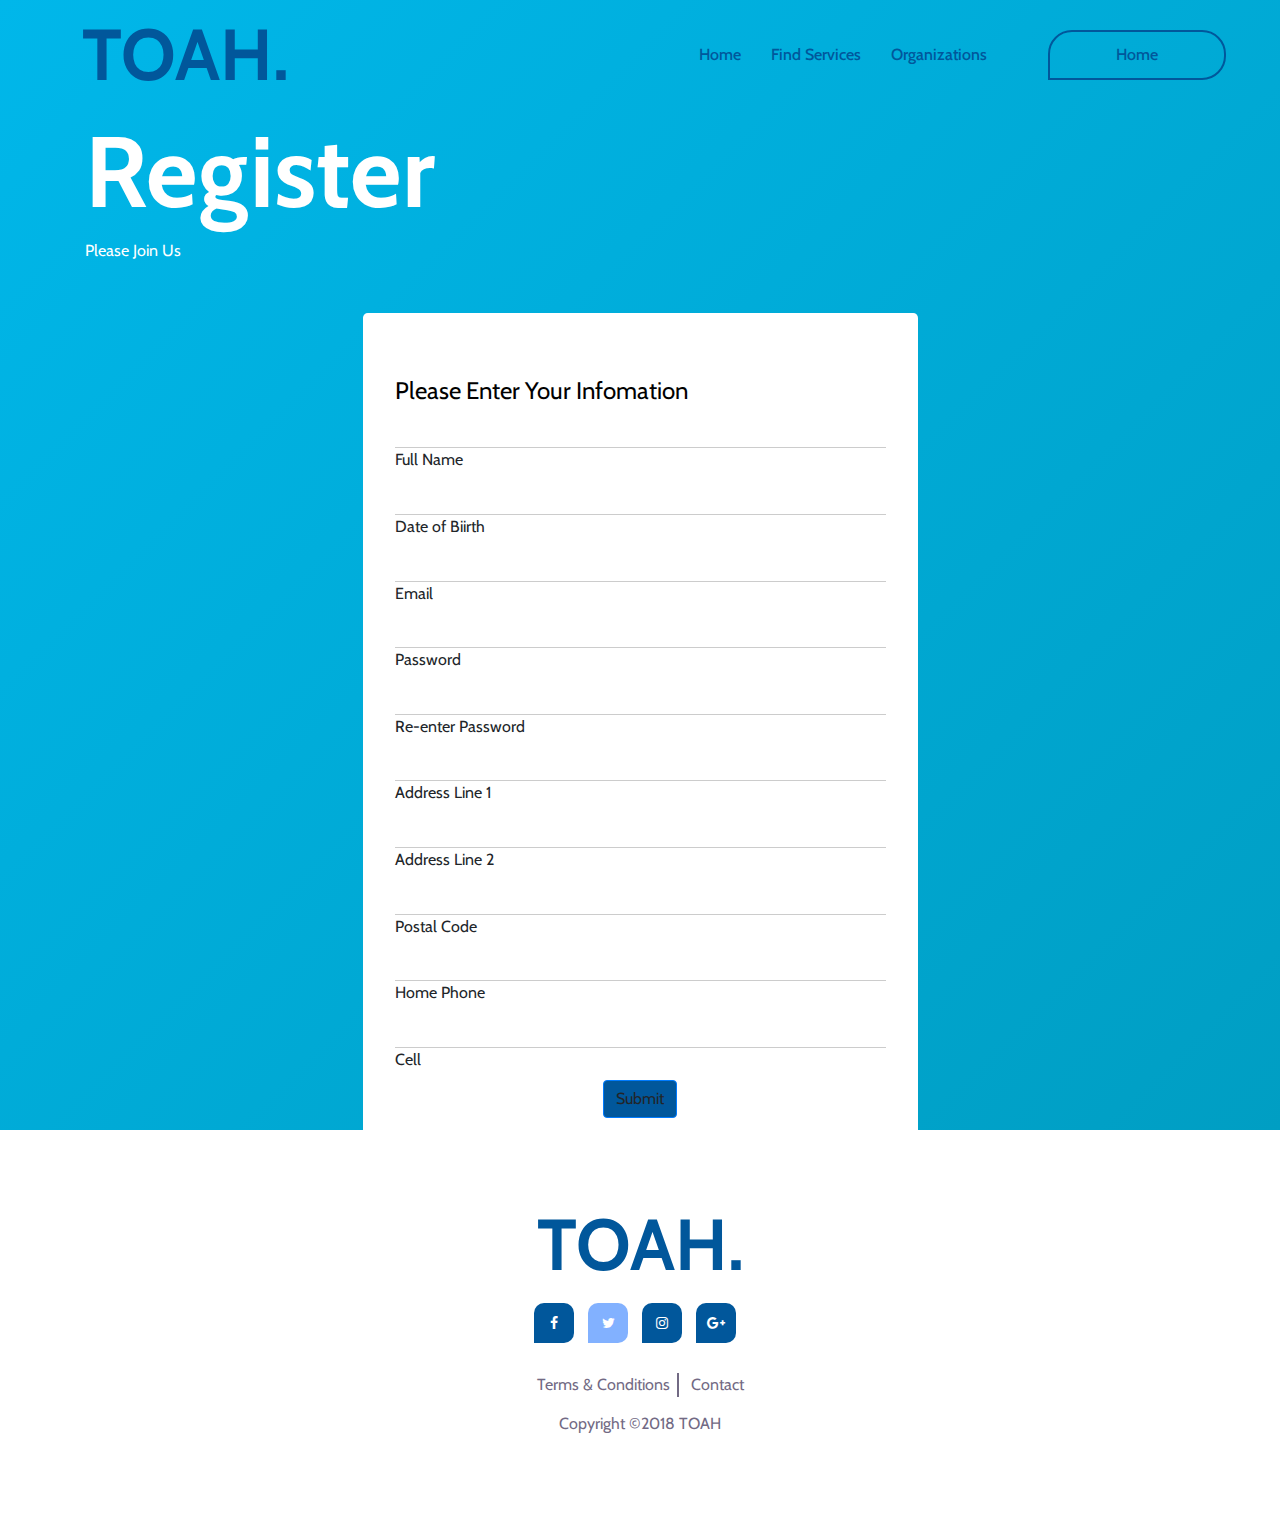
<file: html/registerpage.html>
<!DOCTYPE html>
<html lang="en">

<head>
    <meta charset="UTF-8">
    <meta name="description" content="">
    <meta http-equiv="X-UA-Compatible" content="IE=edge">
    <meta name="viewport" content="width=device-width, initial-scale=1, shrink-to-fit=no">
    <!-- The above 4 meta tags *must* come first in the head; any other head content must come *after* these tags -->

    <!-- Title -->
    <title>TOAH | Register</title>

    <!-- Favicon -->
    <link rel="icon" href="../img/core-img/favicon.png">
    <link href= "../css/bootstrap.min.css" rel="stylesheet">
    <!-- Core Stylesheet -->
    <link href="../style.css" rel="stylesheet">
    
    <link rel="stylesheet" type="text/css" href="../css/header.css">
    <!-- Responsive CSS -->
    <link href="../css/responsive.css" rel="stylesheet">

</head>

<body>
    <!-- Preloader Start -->
    <div id="preloader">
        <div class="colorlib-load"></div>
    </div>

    <!-- ***** Header Area Start ***** -->
    <header class="header_area animated">
        <div class="container-fluid">
            <div class="row align-items-center">
                <!-- Menu Area Start -->
                <div class="col-12 col-lg-10">
                    <div class="menu_area">
                        <nav class="navbar navbar-expand-lg navbar-light">
                            <!-- Logo -->
                            <a class="navbar-brand" href="#">TOAH.</a>
                            <button class="navbar-toggler" type="button" data-toggle="collapse" data-target="#ca-navbar" aria-controls="ca-navbar" aria-expanded="false" aria-label="Toggle navigation"><span class="navbar-toggler-icon"></span></button>
                            <!-- Menu Area -->
                             <button class="navbar-toggler" type="button" data-toggle="collapse" data-target="#ca-navbar" aria-controls="ca-navbar" aria-expanded="false" aria-label="Toggle navigation"><span class="navbar-toggler-icon"></span></button>
                            <!-- Menu Area -->
                            <div class="collapse navbar-collapse" id="ca-navbar">
                                <ul class="navbar-nav ml-auto" id="nav">
                                    <li class="nav-item active"><a class="nav-link" href="#home">Home</a></li>
                                    <li class="nav-item"><a class="nav-link" href="#process">Find Services</a></li>
                                   <li class="nav-item"><a class="nav-link" href="#process">Organizations</a></li>

                                </ul>
                                <div class="sing-up-button d-lg-none">
                                    <a href="#">Sign Up Free</a>
                                </div>
                            </div>
                           
                        </nav>
                    </div>
                </div>
                <!-- Signup btn -->
                <div class="col-12 col-lg-2">
                    <div class="sing-up-button d-none d-lg-block">
                        <a href="../index.html">Home</a>
                    </div>
                </div>
            </div>
        </div>
    </header>
    <!-- ***** Header Area End ***** -->

    <!-- ***** Wellcome Area Start ***** -->
    <section class="wellcome_area clearfix coolbeans" id="home">
        <div class="container h-100">
            <div class="row h-100 align-items-center">
                <div class="col-12 col-md">
                    <div class="wellcome-heading">
                        <h2  class ="movedown">Register</h2>
                      
                        <p>Please Join Us</p>
                    
                    </div>
                        <!-- Form Start -->
                        
    <div class="jumbotron login-page">

      <div class="row">

        <div class="col-md-8">
          <h4>Please Enter Your Infomation</h4>

        </div>
      </div>
       <div class="row">
            <div class="input-field col-md-12">
              <input id="name1" type="text" class="validate">
              <label for="email" data-error="wrong" data-success="right">Full Name</label>
         </div>
          </div> 

           <div class="row">
        <div class="input-field col-md-12">
          <input id="dob" type="number" >
          <label for="dob">Date of Biirth</label>
            </div>
      </div>
       <div class="row">
            <div class="input-field col-md-12">
              <input id="email2" type="email" class="validate">
              <label for="email" data-error="wrong" data-success="right">Email</label>
         </div>
          </div>
          <div class="row">
        <div class="input-field col-md-12">
          <input id="password" type="password" class="validate">
          <label for="password">Password</label>
            </div>
      </div>
           <div class="row">
        <div class="input-field col-md-12">
          <input id="password2" type="password" class="validate">
          <label for="password2"> Re-enter Password</label>
            </div>
      </div>

         <div class="row">
        <div class="input-field col-md-12">
          <input id="add1" type="text" >
          <label for="add1">Address Line 1</label>
            </div>
      </div>
        <div class="row">
        <div class="input-field col-md-12">
          <input id="add2" type="text" >
          <label for="add2">Address Line 2</label>
            </div>
      </div>

      <div class="row">
        <div class="input-field col-md-12">
          <input id="zip" type="text" >
          <label for="zip">Postal Code</label>
            </div>
      </div>

       <div class="row">
        <div class="input-field col-md-12">
          <input id="phone1" type="tel" >
          <label for="phone1">Home Phone</label>
            </div>
      </div>

      <div class="row">
        <div class="input-field col-md-12">
          <input id="phone2" type="tel" >
          <label for="phone2">Cell</label>
            </div>
      </div>
          <div class="row text-center">
            <div class="col-md-12">
             <a class="btn btn-primary waves-effect waves-light" >Submit</a>
        </div>
      </div>                        <!-- Form End -->
                    </div>
                
            </div>
        </div>
        <!-- Welcome thumb -->
       
    </section>
    <!-- ***** Wellcome Area End ***** -->

  
    <!-- ***** Footer Area Start ***** -->
    <footer class="footer-social-icon text-center section_padding_70 clearfix">
        <!-- footer logo -->
        <div class="footer-text">
            <h2>TOAH.</h2>
        </div>
        <!-- social icon-->
        <div class="footer-social-icon">
            <a href="#"><i class="fa fa-facebook" aria-hidden="true"></i></a>
            <a href="#"><i class="active fa fa-twitter" aria-hidden="true"></i></a>
            <a href="#"> <i class="fa fa-instagram" aria-hidden="true"></i></a>
            <a href="#"><i class="fa fa-google-plus" aria-hidden="true"></i></a>
        </div>
        <div class="footer-menu">
            <nav>
                <ul>
                    
                    <li><a href="terms.html">Terms &amp; Conditions</a></li>

                    <li><a href="contact.html">Contact</a></li>
                </ul>
            </nav>
        </div>
        <!-- Foooter Text-->
        <div class="copyright-text">
            <!-- ***** Removing this text is now allowed! This template is licensed under CC BY 3.0 ***** -->
            <p>Copyright ©2018 TOAH</p>
        </div>
    </footer>
    <!-- ***** Footer Area Start ***** -->

    <!-- Jquery-2.2.4 JS -->
    <script src="../js/jquery-2.2.4.min.js"></script>
    <!-- Popper js -->
    <script src="../js/popper.min.js"></script>
    <!-- Bootstrap-4 Beta JS -->
    <script src="../js/bootstrap.min.js"></script>
    <!-- All Plugins JS -->
    <script src="../js/plugins.js"></script>
    <!-- Slick Slider Js-->
    <script src="../js/slick.min.js"></script>
    <!-- Footer Reveal JS -->
    
    <!-- Active JS -->
    <script src="../js/active.js"></script>
</body>

</html>
</file>
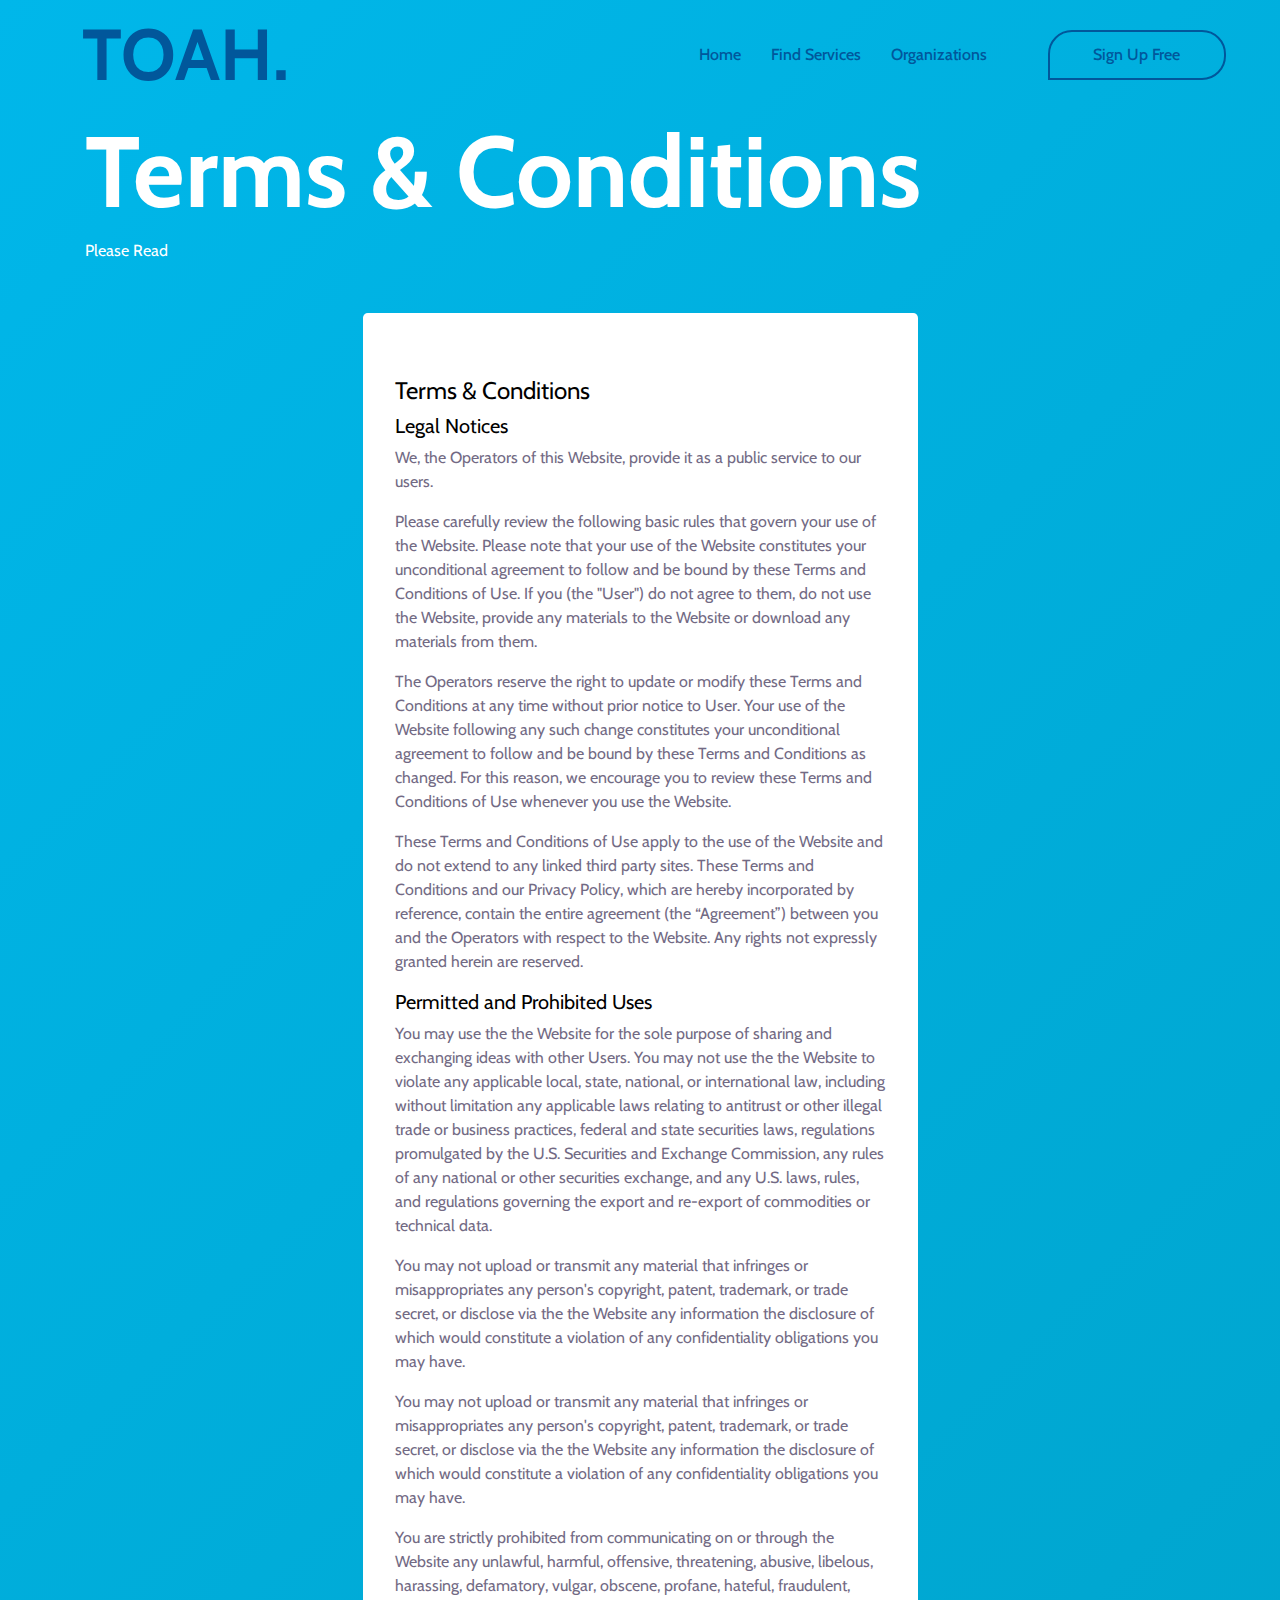
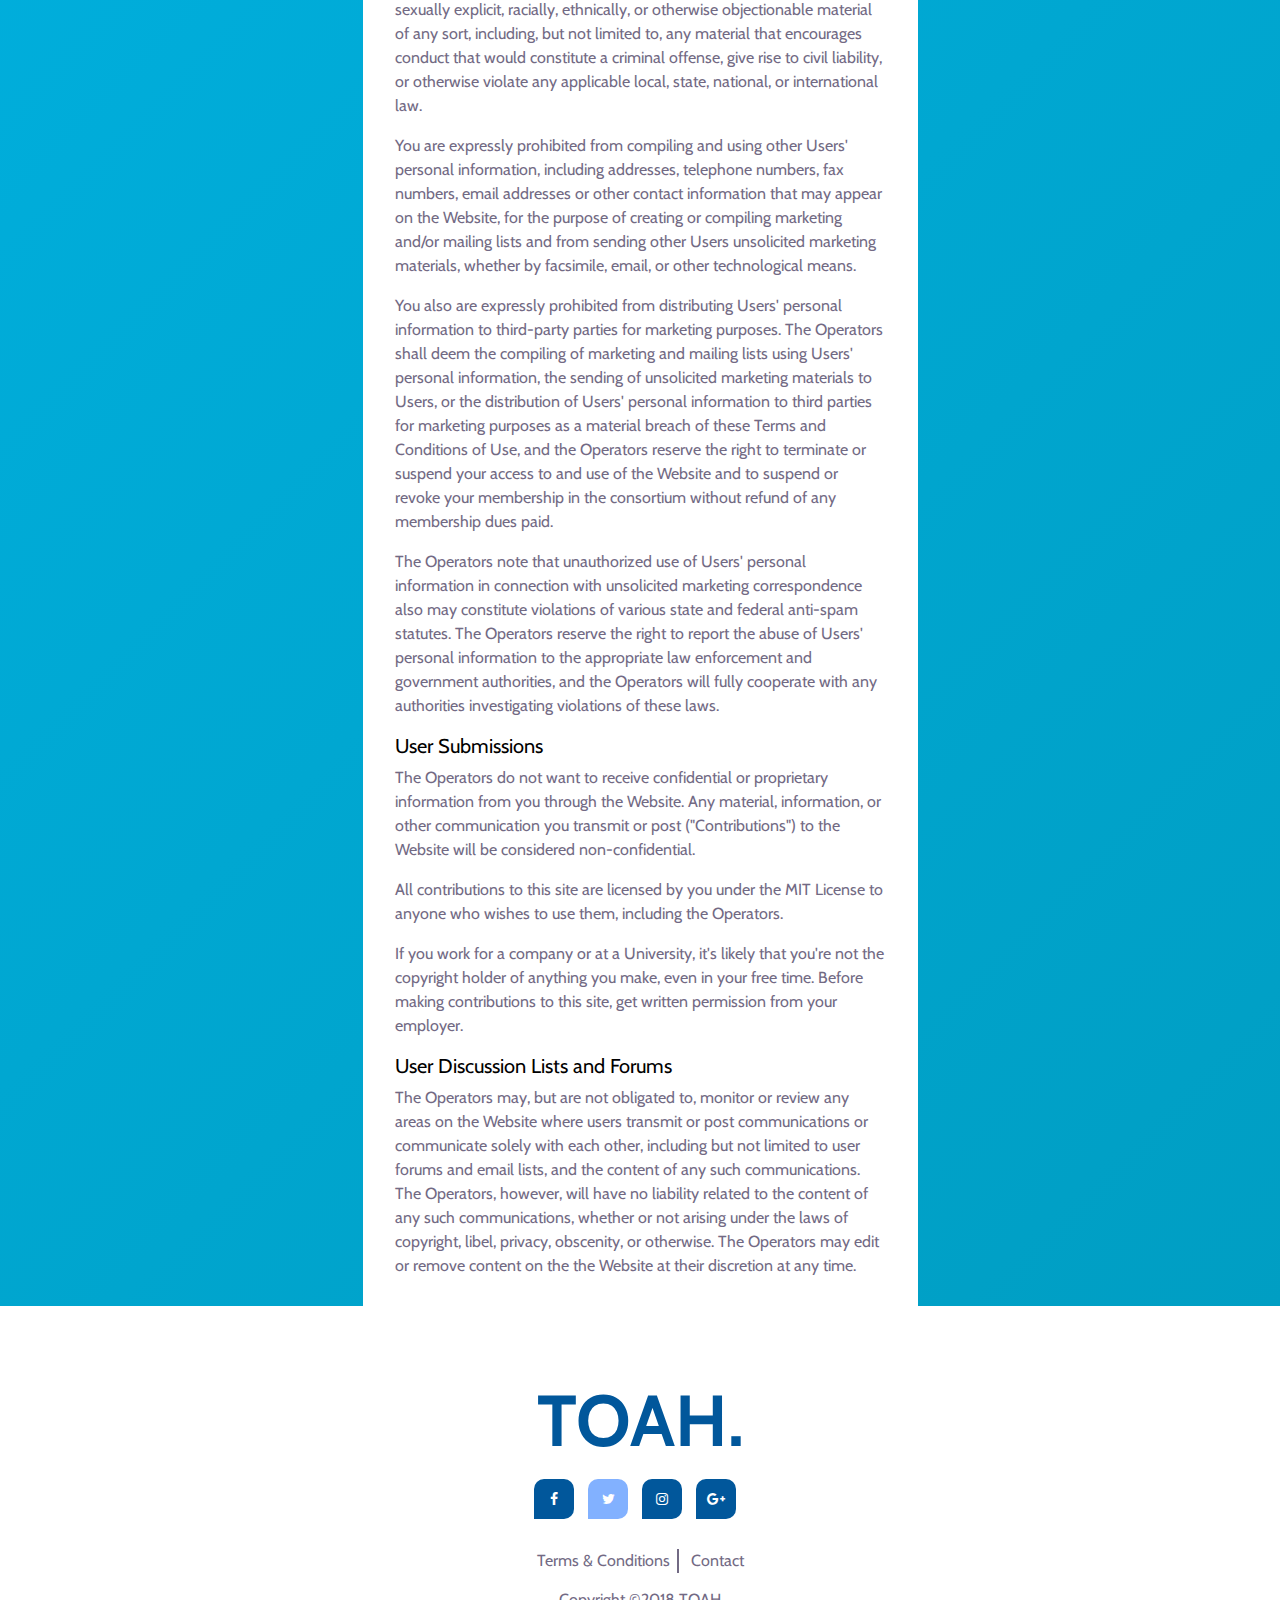
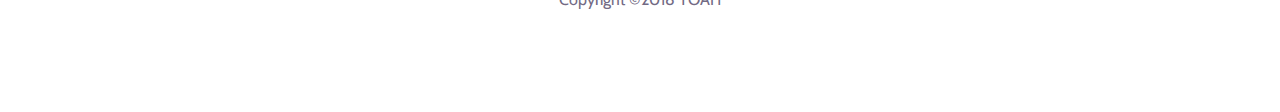
<file: html/terms.html>
<!DOCTYPE html>
<html lang="en">

<head>
    <meta charset="UTF-8">
    <meta name="description" content="">
    <meta http-equiv="X-UA-Compatible" content="IE=edge">
    <meta name="viewport" content="width=device-width, initial-scale=1, shrink-to-fit=no">
    <!-- The above 4 meta tags *must* come first in the head; any other head content must come *after* these tags -->

    <!-- Title -->
    <title>TOAH | Terms</title>

    <!-- Favicon -->
    <link rel="icon" href="../img/core-img/favicon.png">
    <link href= "../css/bootstrap.min.css" rel="stylesheet">
    <!-- Core Stylesheet -->
    <link href="../style.css" rel="stylesheet">
    
    <link rel="stylesheet" type="text/css" href="../css/header.css">
    <!-- Responsive CSS -->
    <link href="../css/responsive.css" rel="stylesheet">

</head>

<body>
    <!-- Preloader Start -->
    <div id="preloader">
        <div class="colorlib-load"></div>
    </div>

    <!-- ***** Header Area Start ***** -->
    <header class="header_area animated">
        <div class="container-fluid">
            <div class="row align-items-center">
                <!-- Menu Area Start -->
                <div class="col-12 col-lg-10">
                    <div class="menu_area">
                        <nav class="navbar navbar-expand-lg navbar-light">
                            <!-- Logo -->
                            <a class="navbar-brand" href="#">TOAH.</a>
                            <button class="navbar-toggler" type="button" data-toggle="collapse" data-target="#ca-navbar" aria-controls="ca-navbar" aria-expanded="false" aria-label="Toggle navigation"><span class="navbar-toggler-icon"></span></button>
                            <!-- Menu Area -->
                           <div class="collapse navbar-collapse" id="ca-navbar">
                                <ul class="navbar-nav ml-auto" id="nav">
                                    <li class="nav-item active"><a class="nav-link" href="#home">Home</a></li>
                                    <li class="nav-item"><a class="nav-link" href="#process">Find Services</a></li>
                                    <li class="nav-item"><a class="nav-link" href="#process">Organizations</a></li>

                                   
                                </ul>
                                   <div class="sing-up-button d-lg-none">
                                    <a href="#">Sign Up Free</a>
                                </div>
                            </div>

                        </nav>
                    </div>
                </div>
                <!-- Signup btn -->
                <div class="col-12 col-lg-2">
                    <div class="sing-up-button d-none d-lg-block">
                        <a href="registerpage.html">Sign Up Free</a>
                    </div>
                </div>
            </div>
        </div>
    </header>
    <!-- ***** Header Area End ***** -->

    <!-- ***** Wellcome Area Start ***** -->
    <section class="wellcome_area clearfix coolbeans" id="home">
        <div class="container h-100">
            <div class="row h-100 align-items-center">
                <div class="col-12 col-md">
                    <div class="wellcome-heading">
                        <h2  class ="movedown">Terms &amp; Conditions</h2>
                      
                        <p>Please Read</p>
                    
                    </div>

                        <!-- Form Start -->
                        
    <div class="jumbotron login-page">

      <div class="row">

        <div class="col-md-12">
          <h4>Terms &amp; Conditions</h4>

        </div>
      </div>
       <div class="row">
         <div class="col-md-12">

         <h5>Legal Notices</h5>
         <p>We, the Operators of this Website, provide it as a public service to our users.</p>

         <p>Please carefully review the following basic rules that govern your use of the Website. Please note that your use of the Website constitutes your unconditional agreement to follow and be bound by these Terms and Conditions of Use. If you (the "User") do not agree to them, do not use the Website, provide any materials to the Website or download any materials from them.</p>

         <p>The Operators reserve the right to update or modify these Terms and Conditions at any time without prior notice to User. Your use of the Website following any such change constitutes your unconditional agreement to follow and be bound by these Terms and Conditions as changed. For this reason, we encourage you to review these Terms and Conditions of Use whenever you use the Website.</p>

         <p>These Terms and Conditions of Use apply to the use of the Website and do not extend to any linked third party sites. These Terms and Conditions and our Privacy Policy, which are hereby incorporated by reference, contain the entire agreement (the “Agreement”) between you and the Operators with respect to the Website. Any rights not expressly granted herein are reserved.</p>

<h5>Permitted and Prohibited Uses</h5>

<p>You may use the the Website for the sole purpose of sharing and exchanging ideas with other Users. You may not use the the Website to violate any applicable local, state, national, or international law, including without limitation any applicable laws relating to antitrust or other illegal trade or business practices, federal and state securities laws, regulations promulgated by the U.S. Securities and Exchange Commission, any rules of any national or other securities exchange, and any U.S. laws, rules, and regulations governing the export and re-export of commodities or technical data.</p>

<p>You may not upload or transmit any material that infringes or misappropriates any person's copyright, patent, trademark, or trade secret, or disclose via the the Website any information the disclosure of which would constitute a violation of any confidentiality obligations you may have.</p>

<p>You may not upload or transmit any material that infringes or misappropriates any person's copyright, patent, trademark, or trade secret, or disclose via the the Website any information the disclosure of which would constitute a violation of any confidentiality obligations you may have.</p>

<p>You are strictly prohibited from communicating on or through the Website any unlawful, harmful, offensive, threatening, abusive, libelous, harassing, defamatory, vulgar, obscene, profane, hateful, fraudulent, sexually explicit, racially, ethnically, or otherwise objectionable material of any sort, including, but not limited to, any material that encourages conduct that would constitute a criminal offense, give rise to civil liability, or otherwise violate any applicable local, state, national, or international law.</p>

<p>You are expressly prohibited from compiling and using other Users' personal information, including addresses, telephone numbers, fax numbers, email addresses or other contact information that may appear on the Website, for the purpose of creating or compiling marketing and/or mailing lists and from sending other Users unsolicited marketing materials, whether by facsimile, email, or other technological means.</p>

<p>You also are expressly prohibited from distributing Users' personal information to third-party parties for marketing purposes. The Operators shall deem the compiling of marketing and mailing lists using Users' personal information, the sending of unsolicited marketing materials to Users, or the distribution of Users' personal information to third parties for marketing purposes as a material breach of these Terms and Conditions of Use, and the Operators reserve the right to terminate or suspend your access to and use of the Website and to suspend or revoke your membership in the consortium without refund of any membership dues paid.</p>

<p>The Operators note that unauthorized use of Users' personal information in connection with unsolicited marketing correspondence also may constitute violations of various state and federal anti-spam statutes. The Operators reserve the right to report the abuse of Users' personal information to the appropriate law enforcement and government authorities, and the Operators will fully cooperate with any authorities investigating violations of these laws.</p>

<h5>User Submissions</h5>

<p>The Operators do not want to receive confidential or proprietary information from you through the Website. Any material, information, or other communication you transmit or post ("Contributions") to the Website will be considered non-confidential.</p>

<p>All contributions to this site are licensed by you under the MIT License to anyone who wishes to use them, including the Operators.</p>

<p>If you work for a company or at a University, it's likely that you're not the copyright holder of anything you make, even in your free time. Before making contributions to this site, get written permission from your employer.</p>

<h5>User Discussion Lists and Forums</h5>
<p>The Operators may, but are not obligated to, monitor or review any areas on the Website where users transmit or post communications or communicate solely with each other, including but not limited to user forums and email lists, and the content of any such communications. The Operators, however, will have no liability related to the content of any such communications, whether or not arising under the laws of copyright, libel, privacy, obscenity, or otherwise. The Operators may edit or remove content on the the Website at their discretion at any time.</p>


       </div>
     
   
 </div>
    </section>
    <!-- ***** Wellcome Area End ***** -->

  
    <!-- ***** Footer Area Start ***** -->
    <footer class="footer-social-icon text-center section_padding_70 clearfix">
        <!-- footer logo -->
        <div class="footer-text">
            <h2>TOAH.</h2>
        </div>
        <!-- social icon-->
        <div class="footer-social-icon">
            <a href="#"><i class="fa fa-facebook" aria-hidden="true"></i></a>
            <a href="#"><i class="active fa fa-twitter" aria-hidden="true"></i></a>
            <a href="#"> <i class="fa fa-instagram" aria-hidden="true"></i></a>
            <a href="#"><i class="fa fa-google-plus" aria-hidden="true"></i></a>
        </div>
        <div class="footer-menu">
            <nav>
                <ul>
                   
                    <li><a href="terms.html">Terms &amp; Conditions</a></li>
                    
                    <li><a href="contact.html">Contact</a></li>
                </ul>
            </nav>
        </div>
        <!-- Foooter Text-->
        <div class="copyright-text">
            <!-- ***** Removing this text is now allowed! This template is licensed under CC BY 3.0 ***** -->
            <p>Copyright ©2018 TOAH</p>
        </div>
    </footer>
    <!-- ***** Footer Area Start ***** -->

    <!-- Jquery-2.2.4 JS -->
    <script src="../js/jquery-2.2.4.min.js"></script>
    <!-- Popper js -->
    <script src="../js/popper.min.js"></script>
    <!-- Bootstrap-4 Beta JS -->
    <script src="../js/bootstrap.min.js"></script>
    <!-- All Plugins JS -->
    <script src="../js/plugins.js"></script>
    <!-- Slick Slider Js-->
    <script src="../js/slick.min.js"></script>
    <!-- Footer Reveal JS -->
    
    <!-- Active JS -->
    <script src="../js/active.js"></script>
</body>

</html>
</file>
<file: style.css>
/* --------------------------
:: Template Name: Colorlib App - App Landing Page
:: Template Author: Colorlib
:: Template Author URI: https://colorlib.com/
:: Description: Colorlib is a One Page based App Landing Template. It's very clean, creative & beautiful. It's super     responsive & ultra light.
:: Tags: Colorlib, App Landing, Apps, Responsive App Landing, Bootstrap 4, Free Theme, Free HTML Template, HTML5 Template etc.
:: Version: v1.0
:: Created: 11/03/2017
-------------------------- */

/* --- [Master Stylesheet] ----
:: 1.0 Base CSS Start
:: 2.0 Header Area CSS
:: 3.0 Wellcome Area CSS
:: 4.0 Special Area CSS
:: 5.0 Features Area CSS
:: 6.0 Video Area CSS
:: 7.0 Cool Facts Area CSS
:: 8.0 Screenshots Area CSS
:: 9.0 Pricing Plan Area CSS
:: 10.0 Testimonials Area CSS
:: 11.0 CTA Area CSS Start
:: 12.0 Team Area CSS Start
:: 13.0 Contact Area CSS Start
:: 14.0 Footer Area CSS Start
-------------------------- */

@import url('https://fonts.googleapis.com/css?family=Cabin:400,500,700|Montserrat:400,500,700');
@import 'css/animate.css';
@import 'css/magnific-popup.css';
@import 'css/owl.carousel.min.css';
@import 'css/slick.css';
@import 'css/font-awesome.min.css';
@import 'css/themify-icons.css';
@import 'css/ionicons.min.css';

/* --------------------------
:: 1.0 Base CSS Start
-------------------------- */

* {
    margin: 0;
    padding: 0;
}

body {
    font-family: 'Cabin', sans-serif;
    background-color: #fff;
}

h1,
h2,
h3,
h4,
h5,
h6 {
    font-family: 'Cabin', sans-serif;
    font-weight: 400;
    color: #000;
    line-height: 1.2;
}

.section_padding_100 {
    padding-top: 100px;
    padding-bottom: 100px;
}

.section_padding_100_50 {
    padding-top: 100px;
    padding-bottom: 50px;
}

.section_padding_100_70 {
    padding-top: 100px;
    padding-bottom: 70px;
}

.section_padding_50 {
    padding-top: 50px;
    padding-bottom: 50px;
}

.section_padding_50_20 {
    padding-top: 50px;
    padding-bottom: 20px;
}

.section_padding_150 {
    padding-top: 150px;
    padding-bottom: 150px;
}

.section_padding_200 {
    padding-top: 200px;
    padding-bottom: 200px;
}

.section_padding_0_100 {
    padding-top: 0;
    padding-bottom: 100px;
}

.section_padding_70 {
    padding-top: 70px;
    padding-bottom: 70px;
}

.section_padding_0_50 {
    padding-top: 0;
    padding-bottom: 50px;
}

img {
    max-width: 100%;
    max-height: 100%;
}

.mt-15 {
    margin-top: 15px;
}

.mt-30 {
    margin-top: 30px;
}

.mt-40 {
    margin-top: 40px;
}

.mt-50 {
    margin-top: 50px;
}

.mt-100 {
    margin-top: 100px;
}

.mt-150 {
    margin-top: 150px;
}

.mr-15 {
    margin-right: 15px;
}

.mr-30 {
    margin-right: 30px;
}

.mr-50 {
    margin-right: 50px;
}

.mr-100 {
    margin-right: 100px;
}

.mb-15 {
    margin-bottom: 15px;
}

.mb-30 {
    margin-bottom: 30px;
}

.mb-50 {
    margin-bottom: 50px;
}

.mb-100 {
    margin-bottom: 100px;
}

.ml-15 {
    margin-left: 15px;
}

.ml-30 {
    margin-left: 30px;
}

.ml-50 {
    margin-left: 50px;
}

.ml-100 {
    margin-left: 100px;
}

ul,
ol {
    margin: 0;
    padding: 0;
}

#scrollUp {
    bottom: 0;
    font-size: 24px;
    right: 30px;
    width: 50px;
    background-color: #82B1FF;
    color: #fff;
    text-align: center;
    height: 50px;
    line-height: 50px;
}

a,
a:hover,
a:focus,
a:active {
    text-decoration: none;
    -webkit-transition-duration: 500ms;
    -o-transition-duration: 500ms;
    transition-duration: 500ms;
}

li {
    list-style: none;
}

p {
    color: #726a84;
    font-size: 16px;
    font-weight: 300;
    margin-top: 0;
}

.heading-text > p {
    font-size: 16px;
}

.section-heading > h2 {
    font-weight: 300;
    color: #01579B;
    font-size: 48px;
    margin: 0;
}


.section-heading {
    margin-bottom: 60px;
}

.line-shape-white,
.line-shape {
    width: 80px;
    height: 2px;
    background-color: #82B1FF;
    margin-top: 15px;
}

.line-shape {
    margin-left: calc(50% - 40px);
}

.table {
    display: table;
    height: 100%;
    left: 0;
    position: relative;
    top: 0;
    width: 100%;
    z-index: 2;
}

.table-cell {
    display: table-cell;
    vertical-align: middle;
}

#preloader {
    overflow: hidden;
    background-color: #fff;
    height: 100%;
    left: 0;
    position: fixed;
    top: 0;
    width: 100%;
    z-index: 999999;
}

.colorlib-load {
    -webkit-animation: 2000ms linear 0s normal none infinite running colorlib-load;
    animation: 2000ms linear 0s normal none infinite running colorlib-load;
    background: transparent none repeat scroll 0 0;
    border-color: #dddddd #dddddd #82B1FF;
    border-radius: 50%;
    border-style: solid;
    border-width: 2px;
    height: 40px;
    left: calc(50% - 20px);
    position: relative;
    top: calc(50% - 20px);
    width: 40px;
    z-index: 9;
}

@-webkit-keyframes colorlib-load {
    0% {
        -webkit-transform: rotate(0deg);
        transform: rotate(0deg);
    }
    100% {
        -webkit-transform: rotate(360deg);
        transform: rotate(360deg);
    }
}

@keyframes colorlib-load {
    0% {
        -webkit-transform: rotate(0deg);
        transform: rotate(0deg);
    }
    100% {
        -webkit-transform: rotate(360deg);
        transform: rotate(360deg);
    }
}

/* --------------------------
:: 2.0 Header Area CSS
-------------------------- */

.header_area {
    left: 0;
    position: absolute;
    width: 100%;
    z-index: 99;
    top: 0;
    padding: 0 4%;
}

.menu_area .navbar-brand {
    font-size: 72px;
    font-weight: 700;
    color: #01579B;
    margin: 0;
    line-height: 1;
    padding: 0;
}


.menu_area .navbar-brand:hover,
.menu_area .navbar-brand:focus {
    color: #01579B;
}

.form-control .email{
    color:#fff;
}



.menu_area {
    position: relative;
    z-index: 2;
}

.menu_area #nav .nav-link {
    color: #01579B;
    display: block;
    font-size: 16px;
    font-weight: 500;
    border-radius: 30px;
    -webkit-transition-duration: 500ms;
    -o-transition-duration: 500ms;
    transition-duration: 500ms;
    padding: 35px 15px;
}


.menu_area nav ul li > a:hover {
    color: #fb397d;
}

.sing-up-button {
    text-align: right;
}

.sing-up-button > a {
    color: #01579B;
    font-weight: 500;
    display: inline-block;
    border: 2px solid #01579B;
    height: 50px;
    min-width: 178px;
    line-height: 46px;
    text-align: center;
    border-radius: 24px 24px 24px 0px;
}

.sing-up-button > a:hover {
    background: #01579B;
    color: #fff;
    border-color: transparent;
    -webkit-transition-duration: 500ms;
    -o-transition-duration: 500ms;
    transition-duration: 500ms;
}

/* stcicky css */

.header_area.sticky {
    background-color: #F5F5F5;
    -webkit-box-shadow: 0 4px 20px rgba(0, 0, 0, 0.1);
            box-shadow: 0 4px 20px rgba(0, 0, 0, 0.1);
    height: 70px;
    position: fixed;
    top: 0;
    z-index: 99;
}

.header_area.sticky .menu_area .navbar-brand {
    font-size: 50px;
}

.header_area.sticky .menu_area #nav .nav-link {
    padding: 23px 15px;
}
.header_area.sticky .navbar {
    padding: 0;
}


/* --------------------------
:: 3.0 Wellcome Area CSS
-------------------------- */

.wellcome_area {
    background: #00b7ea; /* Old browsers */
background: -moz-linear-gradient(-45deg, #00b7ea 0%, #009ec3 100%); /* FF3.6-15 */
background: -webkit-linear-gradient(-45deg, #00b7ea 0%,#009ec3 100%); /* Chrome10-25,Safari5.1-6 */
background: linear-gradient(135deg, #00b7ea 0%,#009ec3 100%); /* W3C, IE10+, FF16+, Chrome26+, Opera12+, Safari7+ */
filter: progid:DXImageTransform.Microsoft.gradient( startColorstr='#00b7ea', endColorstr='#009ec3',GradientType=1 ); /* IE6-9 fallback on horizontal gradient */
    height: 900px;
    position: relative;
    z-index: 1;
    background-position: bottom center;
    background-size: cover;
}

.wellcome_area:after {
    position: absolute;
    width: 100%;
    left: 0;
    height: 2px;
    background-color: #fff;
    content: '';
    bottom: 0;
    z-index: 2;
}

.welcome-thumb {
    width: 45%;
    position: absolute;
    bottom: -130px;
    right: 85px;
    z-index: 9;
}

.welcome-thumb img {
    height: auto;
    width: 100%;

}

.wellcome-heading > h2 {
    font-size: 100px;
    color: #ffffff;
    font-weight: 700;
    position: relative;
    z-index: 3;
}

.get-start-area .email {
    background: #2196F3;
    height: 50px;
    max-width: 260px;
    border: none;
    border-radius: 24px;
    padding: 0px 15px;
}

.form-control::-webkit-input-placeholder {
    color: #cec1f4;
    opacity: 1;
}

.form-control:-ms-input-placeholder {
    color: #cec1f4;
    opacity: 1;
}

.form-control::-ms-input-placeholder {
    color: #cec1f4;
    opacity: 1;
}

.form-control::placeholder {
    color: #cec1f4;
    opacity: 1;
}

.get-start-area .email:focus {
    border: none;
    outline-offset: transparent !important;
    border-radius: 30px;
}

.get-start-area .submit {
    background-color: #01579B;
    color: #fff;
    font-weight: 500;
    display: inline-block;
    border: none;
    height: 50px;
    min-width: 167px;
    line-height: 46px;
    text-align: center;
    border-radius: 24px 24px 24px 0px;
    margin-left: 10px;
}

.get-start-area .submit:hover {
    background: #0D47A1;
    color: #fff;
    -webkit-transition-duration: 500ms;
    -o-transition-duration: 500ms;
    transition-duration: 500ms;
}

.wellcome-heading > p {
    color: #fff;
}

.wellcome-heading > h3 {
    font-size: 332px;
    position: absolute;
    top: -134px;
    font-weight: 900;
    left: -12px;
    z-index: -1;
    color: #fff;
    opacity: .1;
    -ms-filter: "progid:DXImageTransform.Microsoft.Alpha(Opacity=10)";
}

.wellcome-heading {
    margin-bottom: 100px;
}

/* --------------------------
:: 4.0 Special Area CSS
-------------------------- */

.single-icon > i {
    font-size: 36px;
    color: #82B1FF;
}

.single-special > h4 {
    font-size: 22px;
    color: #01579B;
}

.single-icon {
    margin-bottom: 25px;
}

.single-special > h4 {
    font-size: 22px;
    color: #01579B;
    margin-bottom: 15px;
}

.single-special {
    border: 1px solid #eff2f6;
    padding: 40px;
    border-radius: 40px 40px 40px 0px;
    -webkit-transition-duration: 800ms;
    -o-transition-duration: 800ms;
    transition-duration: 800ms;
    margin-bottom: 30px;
}

.special_description_content > h2 {
    color: #01579B;
    font-size: 48px;
    margin-bottom: 30px;
}

.single-special:hover {
    -webkit-box-shadow: 0 10px 90px rgba(0, 0, 0, 0.08);
            box-shadow: 0 10px 90px rgba(0, 0, 0, 0.08);
}

.single-special p {
    margin-bottom: 0;
}

.app-download-area {
    display: -moz-flex;
    display: -ms-flex;
    display: -o-flex;
    display: -webkit-box;
    display: -ms-flexbox;
    display: flex;
    -ms-flex-preferred-size: 1;
    flex-basis: 1;
    margin-top: 50px;
}

.app-download-btn a {
    border: 1px solid #ddd;
    display: -webkit-box;
    display: -ms-flexbox;
    display: flex;
    -webkit-box-align: center;
    -ms-flex-align: center;
    align-items: center;
    padding: 15px 30px;
    border-radius: 30px 30px 30px 0;
    -webkit-box-shadow: 0 10px 30px rgba(0, 0, 0, 0.1);
    box-shadow: 0 10px 30px rgba(0, 0, 0, 0.1);
    -webkit-box-pack: center;
    -ms-flex-pack: center;
    justify-content: center;
}

.app-download-btn.active a,
.app-download-btn a:hover {
    border-color: transparent;
    background-color: #fb397d;
}

.app-download-btn a i {
    color: #47425d;
    font-size: 24px;
    margin-right: 15px;
    -webkit-transition-duration: 500ms;
    -o-transition-duration: 500ms;
    transition-duration: 500ms;
}

.app-download-btn a p {
    font-size: 16px;
    line-height: 1;
    -webkit-transition-duration: 500ms;
    -o-transition-duration: 500ms;
    transition-duration: 500ms;
}

.app-download-btn a p span {
    font-size: 12px;
    display: block;
}

.app-download-btn:first-child {
    margin-right: 20px;
}

.app-download-btn a:hover i,
.app-download-btn.active a i,
.app-download-btn.active a p,
.app-download-btn a:hover p {
    color: #fff;
}

/* --------------------------
:: 5.0 Features Area CSS
-------------------------- */

.single-feature {
    margin-bottom: 50px;
}

.single-feature > p {
    margin-bottom: 0;
}

.single-feature > i {
    color: #82B1FF;
    font-size: 30px;
    display: inline-block;
    float: left;
    margin-right: 10px;
}

.single-feature > h5 {
    font-size: 22px;
    color: #5b32b4;
}

.single-feature > p {
    margin-top: 15px;
}

/* --------------------------
:: 6.0 Video Area CSS
-------------------------- */

.video-area {
    position: relative;
    z-index: 1;
    background-position: center center;
    background-size: cover;
    border: 20px solid #fff;
    border-radius: 20px;
    height: 650px;
    -webkit-box-shadow: 0 10px 50px rgba(0, 0, 0, 0.08);
    box-shadow: 0 10px 50px rgba(0, 0, 0, 0.08);
}

.video-area:after {
    position: absolute;
    content: "";
    top: -20px;
    left: -20px;
    width: calc(100% + 40px);
    height: calc(100% + 40px);
    border: 1px solid #f1f4f8;
    z-index: 2;
    border-radius: 20px;
}


.video-area .video-play-btn a {
    width: 80px;
    height: 80px;
    background-color: #fb397d;
    color: #fff;
    text-align: center;
    display: block;
    font-size: 36px;
    line-height: 80px;
    padding-left: 5px;
    border-radius: 50%;
    top: 50%;
    position: absolute;
    left: 50%;
    -webkit-transform: translate(-50%, -50%);
    -ms-transform: translate(-50%, -50%);
    transform: translate(-50%, -50%);
    z-index: 3;
}

.video-area .video-play-btn a:hover {
    background-color: #a865e1;
    color: #fff;
}

/* --------------------------
:: 7.0 Cool Facts Area CSS
-------------------------- */

.cool_facts_area {
    position: relative;
    z-index: auto;
     background: #00b7ea; /* Old browsers */
background: -moz-linear-gradient(-45deg, #00b7ea 0%, #009ec3 100%); /* FF3.6-15 */
background: -webkit-linear-gradient(-45deg, #00b7ea 0%,#009ec3 100%); /* Chrome10-25,Safari5.1-6 */
background: linear-gradient(135deg, #00b7ea 0%,#009ec3 100%); /* W3C, IE10+, FF16+, Chrome26+, Opera12+, Safari7+ */
filter: progid:DXImageTransform.Microsoft.gradient( startColorstr='#00b7ea', endColorstr='#009ec3',GradientType=1 ); /* IE6-9 fallback on horizontal gradient */
    padding: 180px 0 80px 0;
    top: -100px;
}


.cool_facts_area:after {
    position: absolute;
    bottom: -100px;
    left: 0;
    right: 0;
    width: 100%;
    height: 100px;
    background-color: #fff;
    content: ''
}

.cool-facts-content > i {
    color: #ffffff;
    font-size: 36px;
}

.counter-area {
    min-width: 100px;
    -ms-flex-item-align: end;
    align-self: flex-end;
}

.counter-area > h3 {
    color: #ffffff;
    font-size: 60px;
    margin-bottom: 0;
    line-height: 1;
}

.cool-facts-content > p {
    font-size: 18px;
    color: #ffffff;
    margin-bottom: 0;
}

/* --------------------------
:: 8.0 Screenshots Area CSS
-------------------------- */

.app_screenshots_slides {
    padding: 0 6%;
}

.app_screenshots_slides .single-shot {
    opacity: 0.7;
    -ms-filter: "progid:DXImageTransform.Microsoft.Alpha(Opacity=70)";
    -webkit-transform: scale(0.85);
    -ms-transform: scale(0.85);
    transform: scale(0.85)
}

.app_screenshots_slides .center .single-shot {
    opacity: 1;
    -ms-filter: "progid:DXImageTransform.Microsoft.Alpha(Opacity=100)";
    -webkit-transform: scale(1);
    -ms-transform: scale(1);
    transform: scale(1)
}

.app-screenshots-area .owl-dot {
    height: 11px;
    width: 11px;
    border: 2px solid #a49fba;
    border-radius: 50%;
    display: inline-block;
    margin: 0 6px;
    margin-top: 50px;
}

.app-screenshots-area .owl-dot.active {
    background-color: #82B1FF;
    border: transparent;
}

.app-screenshots-area .owl-dots {
    height: 100%;
    width: 100%;
    text-align: center;
}

/* --------------------------
:: 9.0 Pricing Plan Area CSS
-------------------------- */

.pricing-plane-area {
    background: #f5f9fc;
}

.single-price-plan {
    background: #ffffff;
    border: 1px solid #ebebeb;
    border-radius: 30px 30px 30px 0;
    margin-bottom: 30px;
}

.single-price-plan .package-plan {
    padding: 40px 0;
    border-radius: 30px 30px 0 0;
}

.single-price-plan .package-plan > h5 {
    color: #5b32b4;
    font-size: 18px;
}


.single-price-plan .package-plan .ca-price h4 {
    color: #fb397d;
    font-size: 48px;
    position: relative;
    z-index: 1;
    margin-bottom: 0;
    line-height: 1;
}

.single-price-plan .package-plan .ca-price span {
    font-size: 18px;
    color: #fb397d;
}

.single-price-plan .plan-button > a {
    background: #726a84;
    padding: 10px 0;
    border-bottom-right-radius: 30px;
    color: #ffffff;
    font-size: 16px;
    font-weight: 500;
    display: block;
    -webkit-transition-duration: 500ms;
    -o-transition-duration: 500ms;
    transition-duration: 500ms;
}

.single-price-plan .package-description > p {
    margin-bottom: 0;
    line-height: 1;
    padding: 15px 0;
    border-bottom: 1px solid #ebebeb;
}

.single-price-plan .package-description > p:first-child {
    border-top: 1px solid #ebebeb;
}

.single-price-plan.active .package-plan,
.single-price-plan.active .plan-button > a,
.single-price-plan:hover .plan-button > a {
    background-color: #a865e1;
}

.single-price-plan.active .package-plan .ca-price > h4,
.single-price-plan.active .package-plan .ca-price > span,
.single-price-plan.active .package-plan > h5,
.single-price-plan.active .plan-button > a {
    color: #fff;
}

/* --------------------------
:: 10.0 Testimonials Area CSS
-------------------------- */

.clients-feedback-area .client-name > h5 {
    color: #5b32b4;
    font-size: 22px;
    margin-top: 5px;
}

.clients-feedback-area .star-icon > i {
    font-size: 18px;
    color: #f1b922;
}

.clients-feedback-area .client-description > p {
    max-width: 1010px;
    margin: auto;
    margin-bottom: 15px;
    font-size: 22px;
}

.clients-feedback-area .client > i {
    font-size: 48px;
    color: #897ceb;
    margin-bottom: 30px;
}

.clients-feedback-area .client-name > p {
    color: #b5aec4;
}

.clients-feedback-area .slick-dots {
    display: -moz-flex;
    display: -ms-flex;
    display: -o-flex;
    display: -webkit-box;
    display: -ms-flexbox;
    display: flex;
    -webkit-box-pack: center;
    -ms-flex-pack: center;
    justify-content: center
}

.clients-feedback-area .slick-dots li button {
    width: 12px;
    height: 12px;
    text-indent: -999999999999999999999999px;
    border: 3px solid #a49fba;
    background-color: #fff;
    border-radius: 50%;
    margin: 5.5px;
    outline: none;
}

.clients-feedback-area .slick-dots li.slick-active button {
    background-color: #fb397d;
    border-color: #fb397d;
}

.clients-feedback-area .slick-slide.client-thumbnail {
    display: -moz-flex;
    display: -ms-flex;
    display: -o-flex;
    display: -webkit-box;
    display: -ms-flexbox;
    display: flex;
    -webkit-box-pack: center;
    -ms-flex-pack: center;
    justify-content: center;
    -webkit-box-align: center;
    -ms-flex-align: center;
    align-items: center;
    height: 129px;
}


.clients-feedback-area .slick-slide img {
    display: block;
    width: 80px !important;
    height: 80px !important;
    border-radius: 50%;
    border: 5px solid #fff;
    -webkit-box-shadow: 0px 4px 20px rgba(0, 0, 0, 0.1);
    box-shadow: 0px 4px 20px rgba(0, 0, 0, 0.1);
}

.clients-feedback-area .slick-slide.slick-current img {
    width: 100px !important;
    height: 100px !important;
}

.clients-feedback-area .slick-arrow {
    position: absolute;
    width: 30px;
    background-color: #fff;
    height: 100%;
    text-align: center;
    font-size: 24px;
    color: #b5aec4;
    display: block;
    line-height: 550%;
    left: 0;
    z-index: 90;
    cursor: pointer;
}

.clients-feedback-area .slick-arrow.fa-angle-right {
    left: auto;
    right: 0;
    top: 0;
}

/* --------------------------
:: 11.0 CTA Area CSS Start
-------------------------- */

.our-monthly-membership {
      background: #00b7ea; /* Old browsers */
background: -moz-linear-gradient(-45deg, #00b7ea 0%, #009ec3 100%); /* FF3.6-15 */
background: -webkit-linear-gradient(-45deg, #00b7ea 0%,#009ec3 100%); /* Chrome10-25,Safari5.1-6 */
background: linear-gradient(135deg, #00b7ea 0%,#009ec3 100%); /* W3C, IE10+, FF16+, Chrome26+, Opera12+, Safari7+ */
filter: progid:DXImageTransform.Microsoft.gradient( startColorstr='#00b7ea', endColorstr='#009ec3',GradientType=1 ); /* IE6-9 fallback on horizontal gradient */
}

.membership-description > h2 {
    color: #ffffff;
    font-size: 36px;
}

.membership-description > p {
    color: #ffffff;
    margin-bottom: 0;
}

.get-started-button > a {
    background: #ffffff;
    height: 45px;
    min-width: 155px;
    display: inline-block;
    text-align: center;
    line-height: 45px;
    color: #fb397d;
    font-weight: 500;
    border-radius: 23px 23px 23px 0;
}

.get-started-button > a:hover {
    background: #5b32b4;
    color: #fff;
    -webkit-transition-duration: 500ms;
    -o-transition-duration: 500ms;
    transition-duration: 500ms;
}

.get-started-button {
    text-align: right;
}

/* --------------------------
:: 12.0 Team Area CSS Start
-------------------------- */

.member-image {
    margin-bottom: 30px;
    border-radius: 30px 30px 30px 0;
    position: relative;
    z-index: 1;
}

.member-image img {
    border-radius: 30px 30px 30px 0;
}

.member-text > h4 {
    font-size: 22px;
    color: #5b32b4;
}

.member-text > p {
    color: #b5aec4;
    margin-bottom: 0;
}

.team-hover-effects {
    position: absolute;
    top: 0;
    left: 0;
    width: 100%;
    height: 100%;
    background-color: rgba(105, 75, 228, 0.8);
    border-radius: 30px 30px 30px 0;
    opacity: 0;
    -ms-filter: "progid:DXImageTransform.Microsoft.Alpha(Opacity=0)";
    -webkit-transition: all 500ms;
    -o-transition: all 500ms;
    transition: all 500ms;
}

.single-team-member:hover .team-hover-effects {
    opacity: 1;
    -ms-filter: "progid:DXImageTransform.Microsoft.Alpha(Opacity=100)";
}

.team-social-icon {
    position: absolute;
    z-index: 5;
    top: 0;
    left: 0;
    height: 100%;
    width: 100%;
    display: -webkit-box;
    display: -ms-flexbox;
    display: flex;
    -webkit-box-align: center;
    -ms-flex-align: center;
    align-items: center;
    -webkit-box-pack: center;
    -ms-flex-pack: center;
    justify-content: center;
}

.team-social-icon > a {
    font-size: 14px;
    color: #fff;
    background: #9a81d7;
    height: 40px;
    width: 40px;
    line-height: 40px;
    text-align: center;
    border-radius: 10px 10px 10px 0;
    display: block;
    margin: 2.5px;
}

.single-team-member {
    margin-bottom: 50px;
}

/* --------------------------
:: 13.0 Contact Area CSS Start
-------------------------- */

.address-text > p,
.phone-text > p,
.email-text > p {
    font-size: 18px;
    margin-bottom: 10px;
}

.address-text > p > span,
.phone-text > p > span,
.email-text > p > span {
    color: #5b32b4;
}

.footer-contact-area .line-shape {
    margin-left: 0;
}

.footer-contact-area .heading-text > p {
    margin-top: 50px;
}

.footer-contact-area .heading-text {
    margin-bottom: 50px;
}

#name {
    font-size: 18px;
    padding: 15px 15px;
    border-radius: 25px 25px 25px 0;
}

#email {
    font-size: 18px;
    padding: 15px 15px;
    border-radius: 25px 25px 25px 0;
}

#message {
    border-radius: 25px 25px 25px 0;
}

.btn.submit-btn {
    background: #fb397d;
    height: 48px;
    min-width: 185px;
    color: #ffffff;
    font-weight: 500;
    border-radius: 22px 25px 22px 0;
}

.btn.submit-btn:hover {
    background: #5b32b4;
    color: #fff;
    -webkit-transition-duration: 500ms;
    -o-transition-duration: 500ms;
    transition-duration: 500ms;
}

.footer-contact-area {
    background: #f5f9fc;
}

.footer-text > p {
    margin-bottom: 50px;
}

/* --------------------------
:: 14.0 Footer Area CSS Start
-------------------------- */

.footer-text > h2 {
    color: #01579B;
    font-size: 72px;
    font-weight: 700;
}

.footer-social-icon > a > i {
    background: #01579B;
    font-size: 14px;
    color: #ffffff;
    height: 40px;
    width: 40px;
    line-height: 40px;
    font-weight: 500;
    border-radius: 10px 10px 10px 0px;
    margin-right: 10px;
}

.footer-social-icon > a > i:hover {
    background: #82B1FF;
    color: #fff;
    -webkit-transition-duration: 500ms;
    -o-transition-duration: 500ms;
    transition-duration: 500ms;
}

.social-icon {
    margin-bottom: 30px;
}

.footer-text {
    margin-bottom: 15px;
}

.footer-menu ul li {
    display: inline-block;
}

.footer-menu ul li a {
    border-right: 2px solid #726a84;
    display: block;
    padding: 0 7.5px;
    color: #726a84;
}

.footer-social-icon > a .active {
    background: #82B1FF;
}

.footer-menu ul li:last-child a {
    border-right: 0 solid #ddd;
}

.footer-social-icon {
    margin-bottom: 30px;
}

.footer-menu {
    margin-bottom: 15px;
}

.copyright-text > p {
    margin-bottom: 0;
}

.login-page{
  margin: -50px auto;
  width:50%;
  height:50%;
  background-color: #fff;
  border:none;
}

.jumbotron{
  border:none;

}

input[type=date], input[type=datetime-local], input[type=email], input[type=number], input[type=password], input[type=search-md], input[type=search], input[type=tel], input[type=text], input[type=time], input[type=url], textarea.md-textarea {
    background-color: transparent;
    border: none;
    border-bottom: 1px solid #ccc;
    border-radius: 0;
    outline: 0;
    height: 2.1rem;
    width: 100%;
    font-size: 1rem;
    box-shadow: none;
    -webkit-box-sizing: content-box;
    -moz-box-sizing: content-box;
    box-sizing: content-box;
    transition: all .3s;
}

.coolbeans{

    height:50%;
}

.movedown{
    margin-top: 10%;
}

.btn-primary{
    background-color:#01579B;
}

#sideModalTR{
  margin-top: 21%;
  margin-left: 81%;
  height: 650px;
}


import url("https://fonts.googleapis.com/css?family=Quicksand:300,400,500,700");
* {
padding: 0;
margin: 0;
font-family: "Quicksand";
box-sizing: border-box;
}

.main {
margin-top: -15%;
min-width: 500px;
min-height: 450px;
}
.main h1 {
color: rgba(255, 255, 255, 0.3);
font-size: 90px;
max-width: 600px;
font-weight: 400;
padding-top: 100px;
margin-left: 200px;
}
.main .chatbox {
position: fixed;
bottom: 20px;
background: #fff;
width: 250px;
border-radius: 6px;
}
.main .chatbox .header {
border-bottom: solid 1px rgba(51, 51, 51, 0.2);
padding: 10px;
}
.main .chatbox .header p {
font-size: 12px;
}
.main .chatbox .header .icon {
background: url("https://previews.123rf.com/images/cinegraphic/cinegraphic1702/cinegraphic170200014/71483707-sexy-handsome-male-smoking-cigarette-shirtless-long-hair-guy-wear-sunglass.jpg") -10px center;
width: 30px;
height: 30px;
float: left;
background-size: cover;
border-radius: 50%;
margin-right: 10px;
}
.main .chatbox .chat {
height: 280px;
padding: 10px;
font-size: 12px;
font-weight: 500;
overflow-y: scroll;
}
.main .chatbox .chat p {
background: #17275B;
color: #fff;
border-radius: 9px;
padding: 8px 10px;
display: inline-block;
max-width: calc(100% - 20px);
margin-top: 15px;
position: relative;
margin-bottom: 10px;
clear: both;
}
.main .chatbox .chat p:before {
content: attr(data-time);
color: #cccccc;
left: 4px;
font-size: 12px;
top: -15px;
position: absolute;
}
.main .chatbox .chat p.self {
float: right;
background: #97EAF7;
margin-left: auto;
}
.main .chatbox .chat p.self:before {
right: 4px;
left: auto;
}
.main .chatbox .chat p.ralph {
margin-right: auto;
float: left;
}
.main .chatbox .footer {
width: 100%;
position: relative;
}
.main .chatbox .footer p {
width: 100%;
background: #e6e6e6;
padding: 10px;
height: 34px;
font-size: 12px;
border: none;
font-weight: 500;
display: block;
border-bottom: solid 10px #e6e6e6;
border-bottom-left-radius: 6px;
border-bottom-right-radius: 6px;
position: relative;
overflow-y: scroll;
}
.main .chatbox .footer button {
position: absolute;
right: 10px;
top: 50%;
transform: translateY(-50%);
border: none;
background: none;
cursor: pointer;
color: #17275B;
transition: all 300ms;
}
.main .chatbox .footer button:hover {
color: #97EAF7;
}
.main .chatbox .footer:after {
height: 10px;
width: 100%;
left: 0;
display: block;
top: 0;
position: absolute;
z-index: 10;
content: "";
background: linear-gradient(to bottom, #e6e6e6, rgba(255, 255, 255, 0));
}
.main .heart {
position: absolute;
bottom: 10px;
left: 50%;
transform: translateX(-50%);
color: rgba(255, 255, 255, 0.2);
}

#modalButton{
  position: fixed;
  bottom: 0px;
  left: 0px;
}
</file>
<file: css/responsive.css>
@media (min-width: 992px) and (max-width: 1199px) {
    .menu_area .navbar-brand {
        font-size: 42px;
    }
    .menu_area #nav .nav-link {
        padding: 35px 7.5px;
    }
    .sing-up-button > a {
        color: #fff;
        height: 40px;
        min-width: 152px;
        line-height: 36px;
        font-size: 14px;
    }
    .welcome-thumb {
        width: 50%;
        bottom: -100px;
        right: 50px;
    }
    .video-area {
        height: 550px;
    }
    .app_screenshots_slides {
        padding: 0 4%;
    }
    .header_area.sticky .menu_area #nav .nav-link {
        padding: 23px 7.5px;
    }
}

@media (min-width: 768px) and (max-width: 991px) {
    .header_area {
        padding: 0;
    }
    .menu_area .navbar-brand {
        font-size: 48px;
    }
    .header_area.sticky {
        height: 50px;
    }
    .header_area .menu_area #nav .nav-link,
    .header_area.sticky .menu_area #nav .nav-link {
        padding: 7.5px 15px;
    }
    #ca-navbar {
        padding: 30px;
        border-radius: 3px;
        background-color:  #00b7ea;
        text-align: left;
    }
    .sing-up-button {
        margin-top: 30px;
        text-align: left;
    }
    .welcome-thumb {
        width: 50%;
        bottom: -100px;
        right: 0;
    }
    .wellcome-heading {
        margin-bottom: 70px;
    }
    .single-special {
        padding: 30px 10px;
    }
    .special_description_area.mt-150 {
        margin-top: 50px;
    }
    .special_description_content > h2 {
        font-size: 30px;
    }
    .video-area {
        height: 350px;
    }
    .section-heading > h2 {
        font-size: 38px;
    }
    .address-text > p,
    .phone-text > p,
    .email-text > p {
        font-size: 16px;
    }
    .footer-text > p {
        margin-bottom: 30px;
    }
    .section-heading {
        margin-bottom: 50px;
    }
    .sing-up-button > a {
        margin-top: 4px;
        display: inline-block;
        border: 2px solid #a883e9;
        height: 40px;
        min-width: 160px;
        line-height: 36px;
        font-size: 14px;
    }
    .counter-area {
        min-width: 50px;
    }
    .counter-area > h3 {
        font-size: 30px;
    }
    .app_screenshots_slides {
        padding: 0;
    }
    .clients-feedback-area .slick-slide.slick-current img {
        width: 90px !important;
        height: 90px !important;
    }
}

@media (min-width: 320px) and (max-width: 767px) {
    .header_area {
        padding: 0;
    }
    .menu_area .navbar-brand {
        font-size: 48px;
    }
    .header_area.sticky {
        height: 50px;
    }
    .header_area .menu_area #nav .nav-link,
    .header_area.sticky .menu_area #nav .nav-link {
        padding: 5px 15px;
    }
    #ca-navbar {
        padding: 20px;
        border-radius: 3px;
        background-color:  #00b7ea;
        text-align: left;
    }
    .sing-up-button {
        margin-top: 30px;
        text-align: left;
    }
    .header_area {
        top: 0;
    }
    .welcome_text .cd-intro > p {
        font-size: 14px;
    }
    .wellcome-heading > h2 {
        font-size: 48px;
    }
    .get-start-area .email {
        margin-bottom: 20px;
        max-width: 100%;
    }
    .welcome-thumb {
        width: 90%;
        bottom: -74px;
        right: 0;
    }
    .logo_area > a > h2 {
        font-size: 40px;
        margin-top: 10px;
    }
    .section-heading > h2 {
        font-size: 32px;
    }
    .single-special {
        margin-bottom: 30px;
    }
    .special_description_area.mt-150 {
        margin-top: 50px;
    }
    .special_description_content > h2 {
        font-size: 30px;
    }
    .app-download-btn:first-child {
        margin-right: 0;
    }
    .app-download-area {
        display: block;
    }
    .app-download-btn {
        margin-bottom: 20px;
    }
    .video-area {
        border: 10px solid #fff;
        border-radius: 20px;
        height: 250px;
    }
    .video-area::after {
        top: -10px;
        left: -10px;
        width: calc(100% + 20px);
        height: calc(100% + 20px);
        border: 1px solid #f1f4f8;
        z-index: 2;
        border-radius: 20px;
    }
    .clients-feedback-area .client-description > p {
        font-size: 20px;
    }
    .clients-feedback-area .slick-slide img {
        width: 60px !important;
        height: 60px !important;
    }
    .clients-feedback-area .slick-slide.slick-current img {
        width: 70px !important;
        height: 70px !important;
    }
    .membership-description > h2 {
        font-size: 32px;
    }
    .get-started-button {
        text-align: left;
        margin-top: 20px;
    }
    .contact_from {
        margin-top: 30px;
    }
    .wellcome-heading > h3 {
        font-size: 252px;
        top: -105px;
        left: -1px;
    }
    .wellcome-heading,
    .single-cool-fact {
        margin-bottom: 50px;
    }
    .cool_facts_area .col-12:last-of-type .single-cool-fact {
        margin-bottom: 0;
    }
}

@media (min-width: 480px) and (max-width: 767px) {
    .wellcome-heading > h3 {
        font-size: 284px;
    }
    .wellcome-heading > h2 {
        font-size: 70px;
    }
    .welcome-thumb {
        bottom: -109px;
        width: 75%;
    }
    .wellcome-heading {
        margin-bottom: 50px;
    }
    .wellcome-heading > h3 {
        top: -139px;
    }
    .get-start-area .email {
        max-width: 370px;
    }
}

@media (min-width: 576px) and (max-width: 767px) {
    .wellcome-heading > h3 {
        font-size: 286px;
    }
    .get-start-area .email {
        margin-bottom: 0;
    }
}
</file>
<file: css/header.css>
/* --------------------------
:: 2.0 Header Area CSS
-------------------------- */

.header_area {
    left: 0;
    position: absolute;
    width: 100%;
    z-index: 99;
    top: 0;
    padding: 0 4%;
}

.menu_area .navbar-brand {
    font-size: 72px;
    font-weight: 700;
    color: #01579B;
    margin: 0;
    line-height: 1;
    padding: 0;
}


.menu_area .navbar-brand:hover,
.menu_area .navbar-brand:focus {
    color: #01579B;
}

.form-control .email{
    color:#fff;
}



.menu_area {
    position: relative;
    z-index: 2;
}

.menu_area #nav .nav-link {
    color: #01579B;
    display: block;
    font-size: 16px;
    font-weight: 500;
    border-radius: 30px;
    -webkit-transition-duration: 500ms;
    -o-transition-duration: 500ms;
    transition-duration: 500ms;
    padding: 35px 15px;
}


.menu_area nav ul li > a:hover {
    color: #fb397d;
}

.sing-up-button {
    text-align: right;
}

.sing-up-button > a {
    color: #01579B;
    font-weight: 500;
    display: inline-block;
    border: 2px solid #01579B;
    height: 50px;
    min-width: 178px;
    line-height: 46px;
    text-align: center;
    border-radius: 24px 24px 24px 0px;
}

.sing-up-button > a:hover {
    background: #01579B;
    color: #fff;
    border-color: transparent;
    -webkit-transition-duration: 500ms;
    -o-transition-duration: 500ms;
    transition-duration: 500ms;
}

/* stcicky css */

.header_area.sticky {
    background-color: #F5F5F5;
    -webkit-box-shadow: 0 4px 20px rgba(0, 0, 0, 0.1);
            box-shadow: 0 4px 20px rgba(0, 0, 0, 0.1);
    height: 70px;
    position: fixed;
    top: 0;
    z-index: 99;
}

.header_area.sticky .menu_area .navbar-brand {
    font-size: 50px;
}

.header_area.sticky .menu_area #nav .nav-link {
    padding: 23px 15px;
}
.header_area.sticky .navbar {
    padding: 0;
}
</file>
